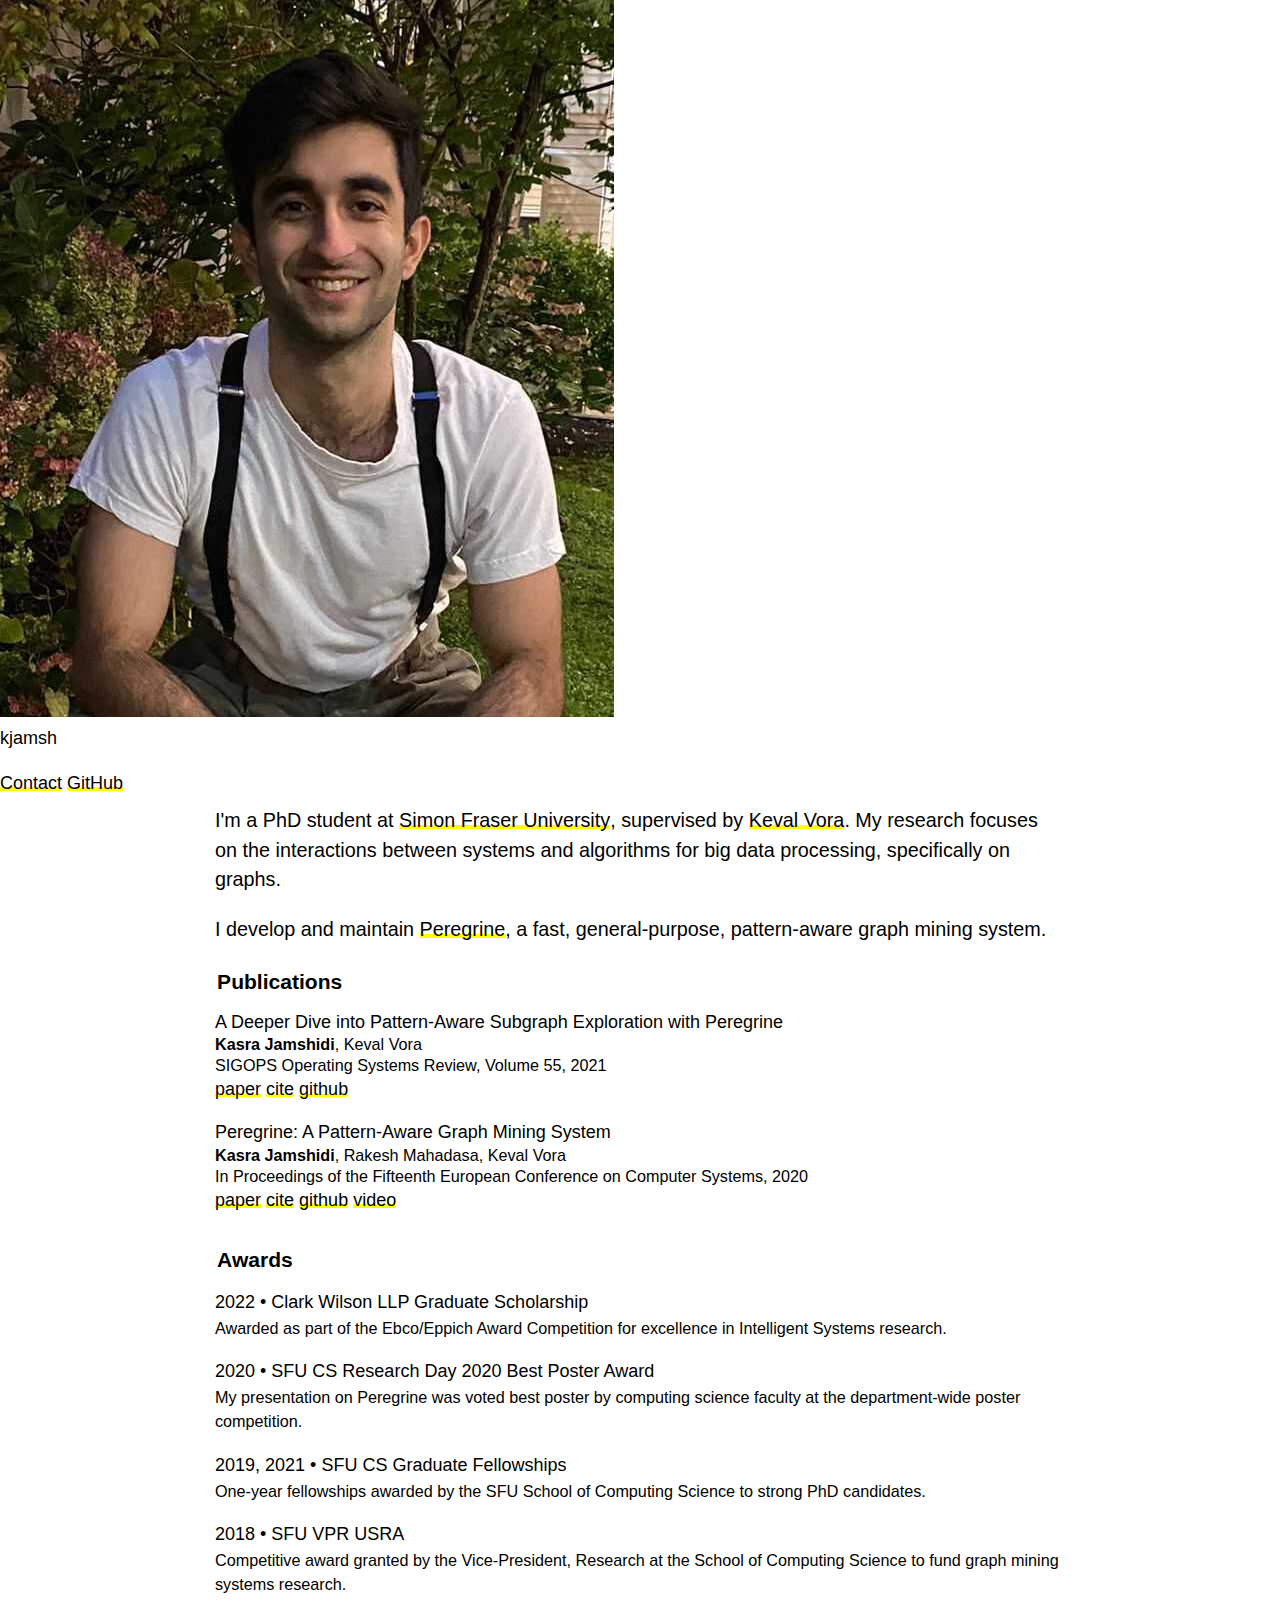
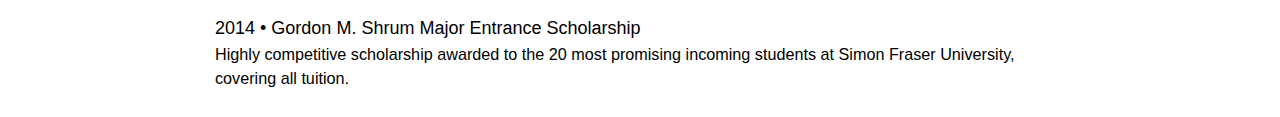
<file: index.html>
<!DOCTYPE html>
<html>
  <head>
    <link rel="stylesheet" href="/main.css">
    <meta charset='utf-8' />
    <title>Kasra Jamshidi</title>
  </head>
  <body>
    <img src="me.jpg">
    <div class='card'>
        <header>
            <nav>
              <p>kjamsh</p>
              <a href="mailto:kjamshid@cs.sfu.ca">Contact</a>
              <a href="https://github.com/kjamsh">GitHub</a>
              <!--a href="/cv.pdf">CV</a-->
            </nav>
        </header>
        <main>
          <div id="about">
            <p>
            I'm a PhD student at <a href="https://www.sfu.ca/computing.html">Simon Fraser University</a>, supervised by <a href="https://www2.cs.sfu.ca/~keval/">Keval Vora</a>. My research focuses on the interactions between systems and algorithms for big data processing, specifically on graphs.
            </p>

            <p>
              I develop and maintain <a href="https://github.com/pdclab/peregrine">Peregrine</a>, a fast, general-purpose, pattern-aware graph mining system.
            </p>
          </div>

          <div id='publications'>
            <h3>Publications</h3>

            <div class='paper'>
              <div class='citation'>
                <div class='title'>A Deeper Dive into Pattern-Aware Subgraph Exploration with Peregrine</div>
                <div class='authors'><strong>Kasra Jamshidi</strong>, Keval Vora</div>
                <div class='venue'>SIGOPS Operating Systems Review, Volume 55, 2021</div>
              </div>
              <nav>
                <a href="papers/peregrine-osr21.pdf">paper</a>
                <a href="cite/peregrine-osr21.txt">cite</a>
                <a href="https://github.com/pdclab/peregrine">github</a>
              </nav>
            </div>

            <div class='paper'>
              <div class='citation'>
                <div class='title'>Peregrine: A Pattern-Aware Graph Mining System</div>
                <div class='authors'><strong>Kasra Jamshidi</strong>, Rakesh Mahadasa, Keval Vora</div>
                <div class='venue'>In Proceedings of the Fifteenth European Conference on Computer Systems, 2020</div>
              </div>
              <nav>
                <a href="papers/peregrine.pdf">paper</a>
                <a href="cite/peregrine.txt">cite</a>
                <a href="https://github.com/pdclab/peregrine">github</a>
                <a href="https://www.youtube.com/watch?v=o3BaYgeR0nQ">video</a>
              </nav>
            </div>
          </div>

          <div id='awards'>
            <h3>Awards</h3>

            <div class='award'>
              <div class='title'>2022 &bull; Clark Wilson LLP Graduate Scholarship</div>
              <div class='description'>
                Awarded as part of the Ebco/Eppich Award Competition for
                excellence in Intelligent Systems research.
              </div>
            </div>

            <div class='award'>
              <div class='title'>2020 &bull; SFU CS Research Day 2020 Best Poster Award</div>
              <div class='description'>
                My presentation on Peregrine was voted best poster by
                computing science faculty at the department-wide poster
                competition.
              </div>
            </div>

            <div class='award'>
              <div class='title'>2019, 2021 &bull; SFU CS Graduate Fellowships</div>
              <div class='description'>
                One-year fellowships awarded by the SFU School of Computing
                Science to strong PhD candidates.
              </div>
            </div>

            <div class='award'>
              <div class='title'>2018 &bull; SFU VPR USRA</div>
              <div class='description'>
                Competitive award granted by the Vice-President, Research at the School of
                Computing Science to fund graph mining systems research.
              </div>
            </div>

            <div class='award'>
              <div class='title'>2014 &bull; Gordon M. Shrum Major Entrance Scholarship</div>
              <div class='description'>
                Highly competitive scholarship awarded to the 20 most promising
                incoming students at Simon Fraser University, covering all tuition.
              </div>
            </div>
          </div>
        </main>
    </div>
  </body>
</html>
</file>
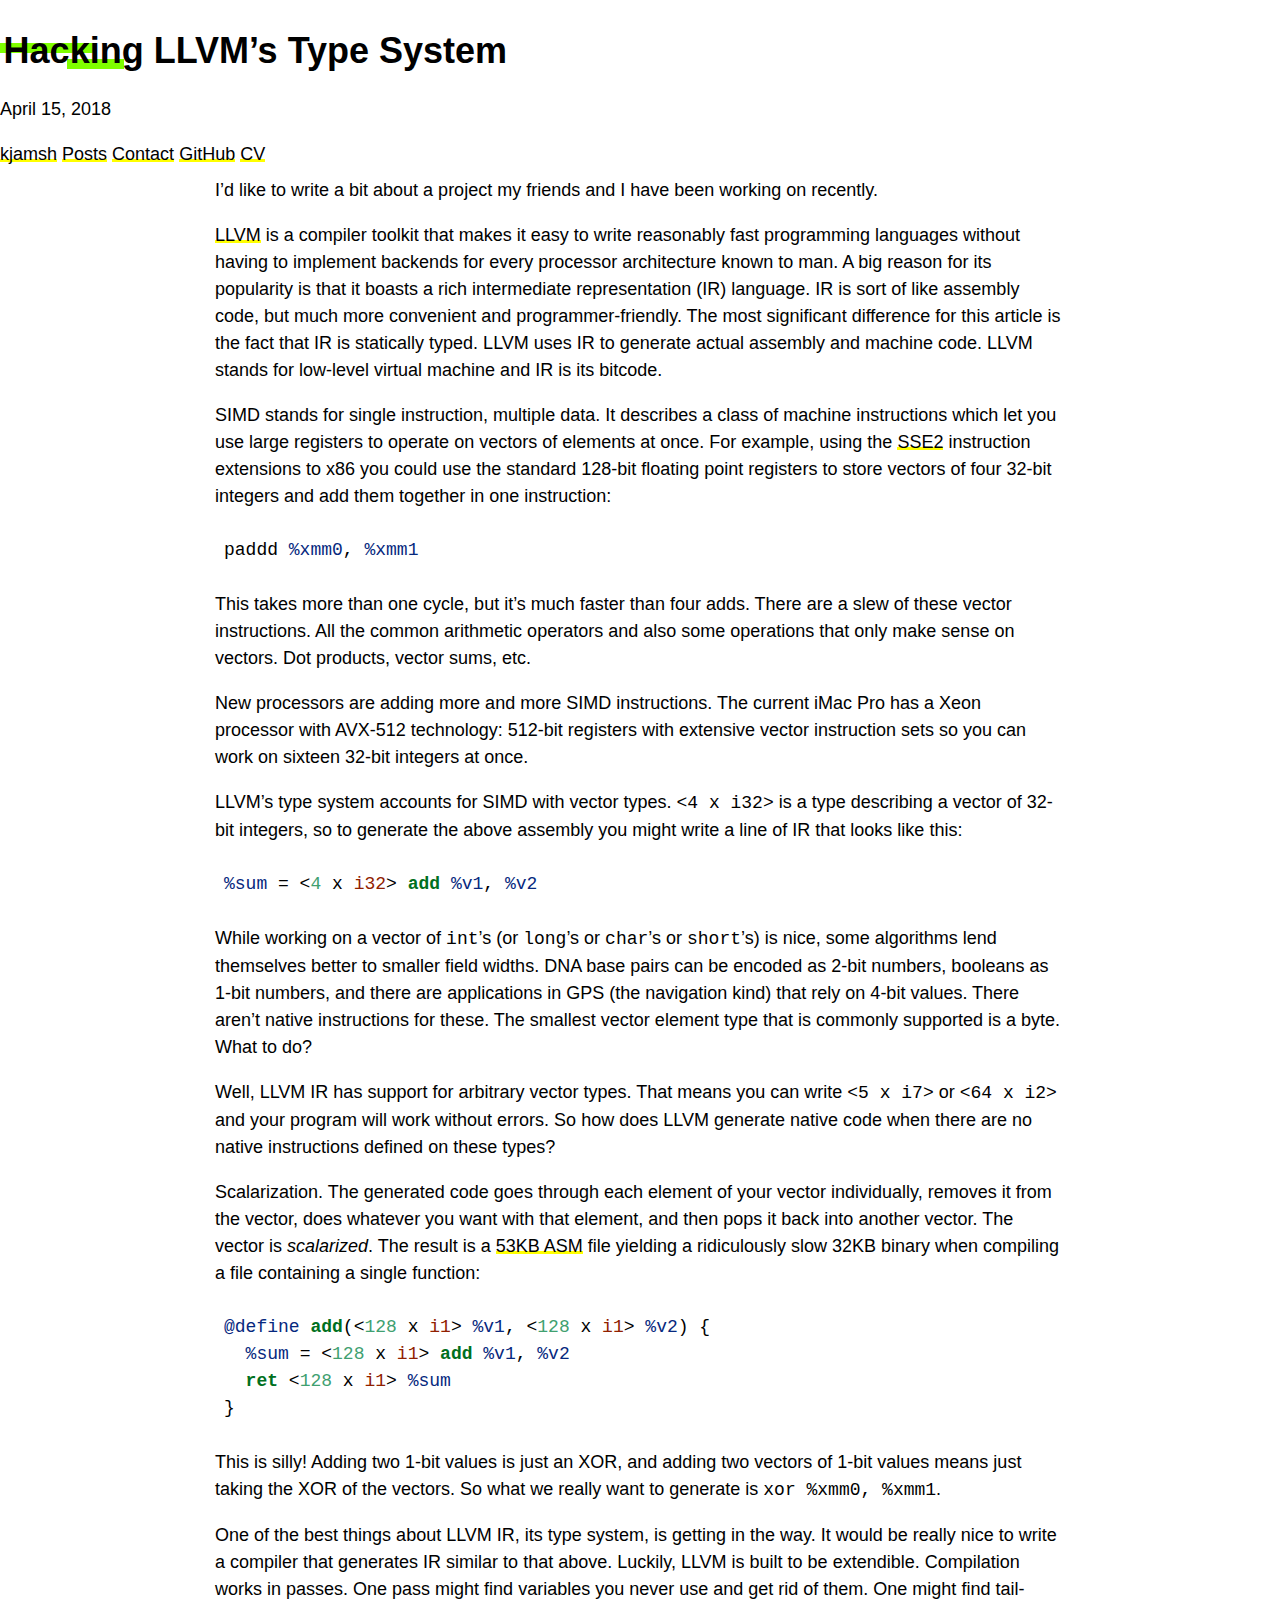
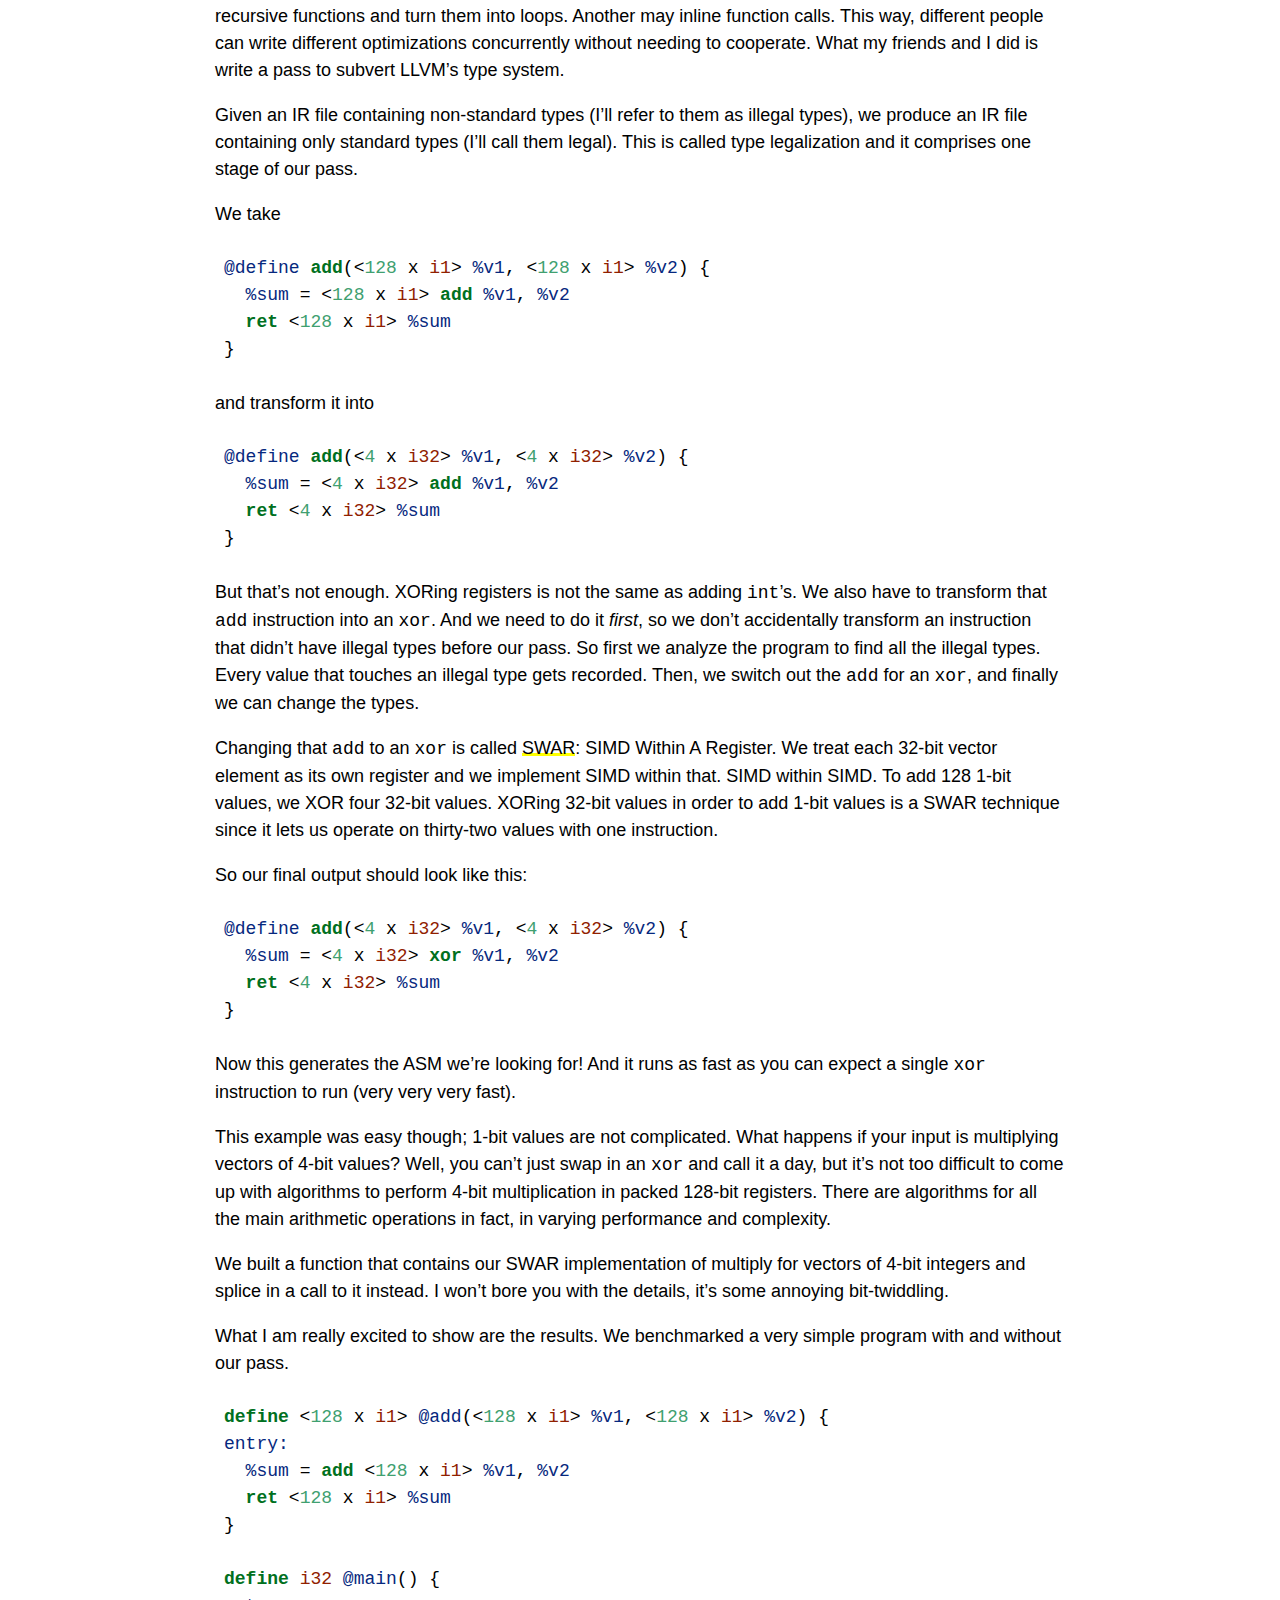
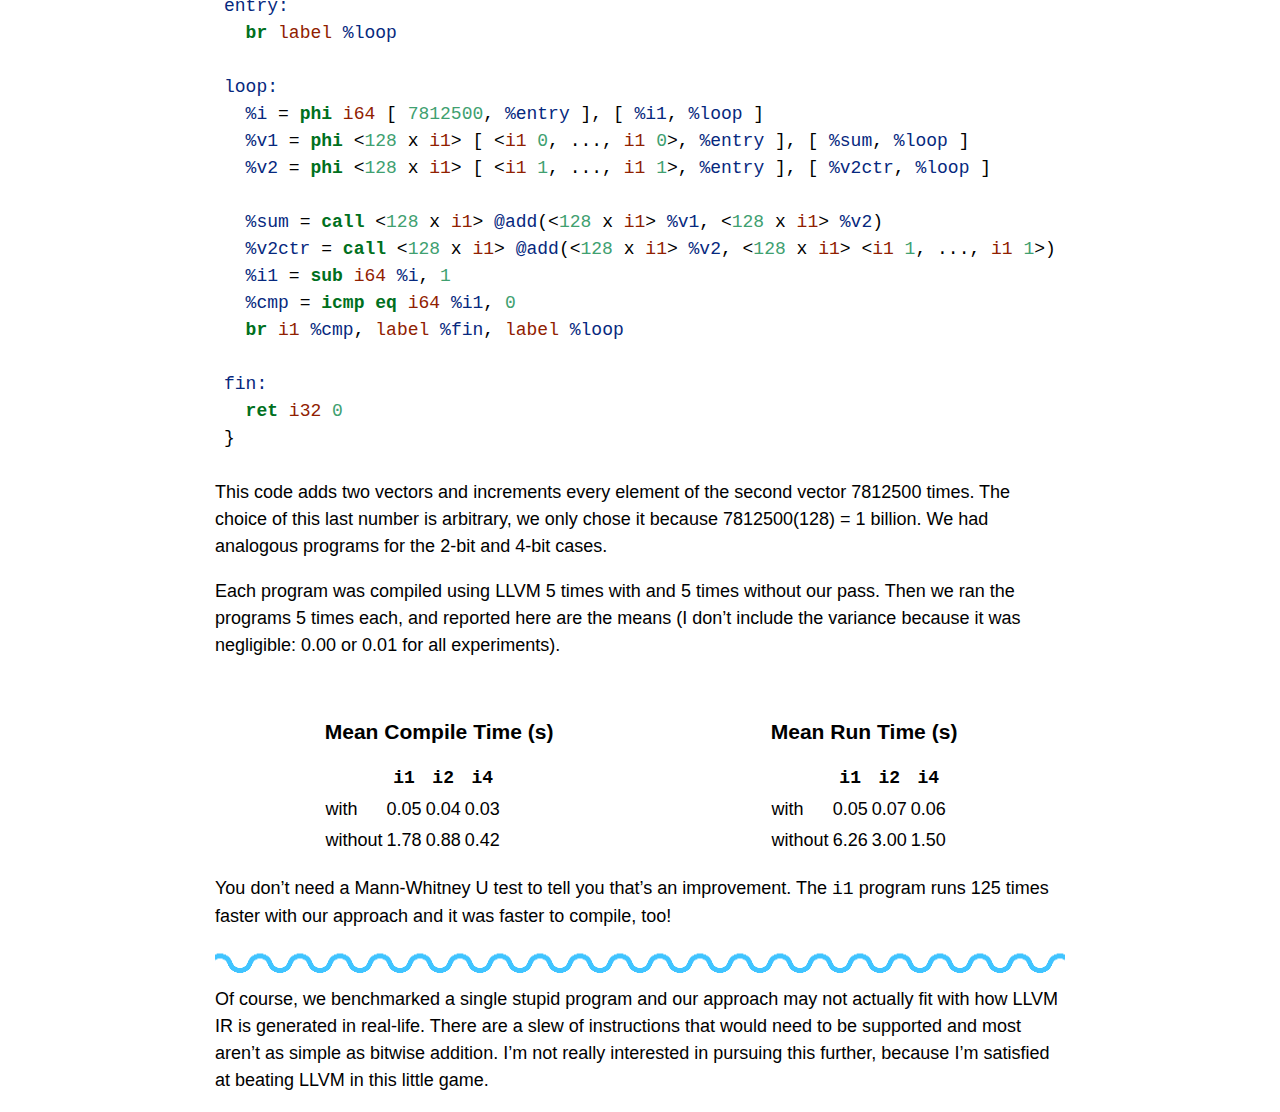
<file: posts/llvm/index.html>
<!DOCTYPE html>
<html xmlns="http://www.w3.org/1999/xhtml" lang="" xml:lang="">
<head>
  <meta charset="utf-8" />
  <meta name="generator" content="pandoc" />
  <meta name="viewport" content="width=device-width, initial-scale=1.0, user-scalable=yes" />
  <meta name="author" content="" />
  <meta name="dcterms.date" content="2018-04-15" />
  <title>Hacking LLVM’s Type System</title>
  <style>
    code{white-space: pre-wrap;}
    span.smallcaps{font-variant: small-caps;}
    div.columns{display: flex; gap: min(4vw, 1.5em);}
    div.column{flex: auto; overflow-x: auto;}
    div.hanging-indent{margin-left: 1.5em; text-indent: -1.5em;}
    ul.task-list{list-style: none;}
    ul.task-list li input[type="checkbox"] {
      width: 0.8em;
      margin: 0 0.8em 0.2em -1.6em;
      vertical-align: middle;
    }
    .display.math{display: block; text-align: center; margin: 0.5rem auto;}
  </style>
  <link rel="stylesheet" href="/main.css" />
  <!--[if lt IE 9]>
    <script src="//cdnjs.cloudflare.com/ajax/libs/html5shiv/3.7.3/html5shiv-printshiv.min.js"></script>
  <![endif]-->
</head>
<body>

<header id="title-block-header">
<h1 class="title">Hacking LLVM’s Type System</h1>
<p class="author"></p>
<p class="date">April 15, 2018</p>
</header>
<div class='card'>
<div class='sidebar'>
<nav>
  <a href="/">kjamsh</a>
  <a href="/posts">Posts</a>
  <a href="mailto:contact@kjamsh.com">Contact</a>
  <a href="https://github.com/kjamsh">GitHub</a>
  <a href="/cv.pdf">CV</a>
</nav>
</div>

<main>
<p>I’d like to write a bit about a project my friends and I have been
working on recently.</p>
<p><a href="http://www.cs.cornell.edu/~asampson/blog/llvm.html">LLVM</a>
is a compiler toolkit that makes it easy to write reasonably fast
programming languages without having to implement backends for every
processor architecture known to man. A big reason for its popularity is
that it boasts a rich intermediate representation (IR) language. IR is
sort of like assembly code, but much more convenient and
programmer-friendly. The most significant difference for this article is
the fact that IR is statically typed. LLVM uses IR to generate actual
assembly and machine code. LLVM stands for low-level virtual machine and
IR is its bitcode.</p>
<p>SIMD stands for single instruction, multiple data. It describes a
class of machine instructions which let you use large registers to
operate on vectors of elements at once. For example, using the <a
href="https://en.wikipedia.org/wiki/SSE2">SSE2</a> instruction
extensions to x86 you could use the standard 128-bit floating point
registers to store vectors of four 32-bit integers and add them together
in one instruction:</p>
<div class="sourceCode" id="cb1"><pre
class="sourceCode llvm"><code class="sourceCode llvm"><span id="cb1-1"><a href="#cb1-1" aria-hidden="true" tabindex="-1"></a>paddd <span class="fu">%xmm0</span>, <span class="fu">%xmm1</span></span></code></pre></div>
<p>This takes more than one cycle, but it’s much faster than four adds.
There are a slew of these vector instructions. All the common arithmetic
operators and also some operations that only make sense on vectors. Dot
products, vector sums, etc.</p>
<p>New processors are adding more and more SIMD instructions. The
current iMac Pro has a Xeon processor with AVX-512 technology: 512-bit
registers with extensive vector instruction sets so you can work on
sixteen 32-bit integers at once.</p>
<p>LLVM’s type system accounts for SIMD with vector types.
<code>&lt;4 x i32&gt;</code> is a type describing a vector of 32-bit
integers, so to generate the above assembly you might write a line of IR
that looks like this:</p>
<div class="sourceCode" id="cb2"><pre
class="sourceCode llvm"><code class="sourceCode llvm"><span id="cb2-1"><a href="#cb2-1" aria-hidden="true" tabindex="-1"></a><span class="fu">%sum</span> = &lt;<span class="dv">4</span> x <span class="dt">i32</span>&gt; <span class="kw">add</span> <span class="fu">%v1</span>, <span class="fu">%v2</span></span></code></pre></div>
<p>While working on a vector of <code>int</code>’s (or
<code>long</code>’s or <code>char</code>’s or <code>short</code>’s) is
nice, some algorithms lend themselves better to smaller field widths.
DNA base pairs can be encoded as 2-bit numbers, booleans as 1-bit
numbers, and there are applications in GPS (the navigation kind) that
rely on 4-bit values. There aren’t native instructions for these. The
smallest vector element type that is commonly supported is a byte. What
to do?</p>
<p>Well, LLVM IR has support for arbitrary vector types. That means you
can write <code>&lt;5 x i7&gt;</code> or <code>&lt;64 x i2&gt;</code>
and your program will work without errors. So how does LLVM generate
native code when there are no native instructions defined on these
types?</p>
<p>Scalarization. The generated code goes through each element of your
vector individually, removes it from the vector, does whatever you want
with that element, and then pops it back into another vector. The vector
is <em>scalarized</em>. The result is a <a href="add-1bit.s">53KB
ASM</a> file yielding a ridiculously slow 32KB binary when compiling a
file containing a single function:</p>
<div class="sourceCode" id="cb3"><pre
class="sourceCode llvm"><code class="sourceCode llvm"><span id="cb3-1"><a href="#cb3-1" aria-hidden="true" tabindex="-1"></a><span class="fu">@define</span> <span class="kw">add</span>(&lt;<span class="dv">128</span> x <span class="dt">i1</span>&gt; <span class="fu">%v1</span>, &lt;<span class="dv">128</span> x <span class="dt">i1</span>&gt; <span class="fu">%v2</span>) {</span>
<span id="cb3-2"><a href="#cb3-2" aria-hidden="true" tabindex="-1"></a>  <span class="fu">%sum</span> = &lt;<span class="dv">128</span> x <span class="dt">i1</span>&gt; <span class="kw">add</span> <span class="fu">%v1</span>, <span class="fu">%v2</span></span>
<span id="cb3-3"><a href="#cb3-3" aria-hidden="true" tabindex="-1"></a>  <span class="kw">ret</span> &lt;<span class="dv">128</span> x <span class="dt">i1</span>&gt; <span class="fu">%sum</span></span>
<span id="cb3-4"><a href="#cb3-4" aria-hidden="true" tabindex="-1"></a>}</span></code></pre></div>
<p>This is silly! Adding two 1-bit values is just an XOR, and adding two
vectors of 1-bit values means just taking the XOR of the vectors. So
what we really want to generate is <code>xor %xmm0, %xmm1</code>.</p>
<p>One of the best things about LLVM IR, its type system, is getting in
the way. It would be really nice to write a compiler that generates IR
similar to that above. Luckily, LLVM is built to be extendible.
Compilation works in passes. One pass might find variables you never use
and get rid of them. One might find tail-recursive functions and turn
them into loops. Another may inline function calls. This way, different
people can write different optimizations concurrently without needing to
cooperate. What my friends and I did is write a pass to subvert LLVM’s
type system.</p>
<p>Given an IR file containing non-standard types (I’ll refer to them as
illegal types), we produce an IR file containing only standard types
(I’ll call them legal). This is called type legalization and it
comprises one stage of our pass.</p>
<p>We take</p>
<div class="sourceCode" id="cb4"><pre
class="sourceCode llvm"><code class="sourceCode llvm"><span id="cb4-1"><a href="#cb4-1" aria-hidden="true" tabindex="-1"></a><span class="fu">@define</span> <span class="kw">add</span>(&lt;<span class="dv">128</span> x <span class="dt">i1</span>&gt; <span class="fu">%v1</span>, &lt;<span class="dv">128</span> x <span class="dt">i1</span>&gt; <span class="fu">%v2</span>) {</span>
<span id="cb4-2"><a href="#cb4-2" aria-hidden="true" tabindex="-1"></a>  <span class="fu">%sum</span> = &lt;<span class="dv">128</span> x <span class="dt">i1</span>&gt; <span class="kw">add</span> <span class="fu">%v1</span>, <span class="fu">%v2</span></span>
<span id="cb4-3"><a href="#cb4-3" aria-hidden="true" tabindex="-1"></a>  <span class="kw">ret</span> &lt;<span class="dv">128</span> x <span class="dt">i1</span>&gt; <span class="fu">%sum</span></span>
<span id="cb4-4"><a href="#cb4-4" aria-hidden="true" tabindex="-1"></a>}</span></code></pre></div>
<p>and transform it into</p>
<div class="sourceCode" id="cb5"><pre
class="sourceCode llvm"><code class="sourceCode llvm"><span id="cb5-1"><a href="#cb5-1" aria-hidden="true" tabindex="-1"></a><span class="fu">@define</span> <span class="kw">add</span>(&lt;<span class="dv">4</span> x <span class="dt">i32</span>&gt; <span class="fu">%v1</span>, &lt;<span class="dv">4</span> x <span class="dt">i32</span>&gt; <span class="fu">%v2</span>) {</span>
<span id="cb5-2"><a href="#cb5-2" aria-hidden="true" tabindex="-1"></a>  <span class="fu">%sum</span> = &lt;<span class="dv">4</span> x <span class="dt">i32</span>&gt; <span class="kw">add</span> <span class="fu">%v1</span>, <span class="fu">%v2</span></span>
<span id="cb5-3"><a href="#cb5-3" aria-hidden="true" tabindex="-1"></a>  <span class="kw">ret</span> &lt;<span class="dv">4</span> x <span class="dt">i32</span>&gt; <span class="fu">%sum</span></span>
<span id="cb5-4"><a href="#cb5-4" aria-hidden="true" tabindex="-1"></a>}</span></code></pre></div>
<p>But that’s not enough. XORing registers is not the same as adding
<code>int</code>’s. We also have to transform that <code>add</code>
instruction into an <code>xor</code>. And we need to do it
<em>first</em>, so we don’t accidentally transform an instruction that
didn’t have illegal types before our pass. So first we analyze the
program to find all the illegal types. Every value that touches an
illegal type gets recorded. Then, we switch out the <code>add</code> for
an <code>xor</code>, and finally we can change the types.</p>
<p>Changing that <code>add</code> to an <code>xor</code> is called <a
href="https://en.wikipedia.org/wiki/SWAR">SWAR</a>: SIMD Within A
Register. We treat each 32-bit vector element as its own register and we
implement SIMD within that. SIMD within SIMD. To add 128 1-bit values,
we XOR four 32-bit values. XORing 32-bit values in order to add 1-bit
values is a SWAR technique since it lets us operate on thirty-two values
with one instruction.</p>
<p>So our final output should look like this:</p>
<div class="sourceCode" id="cb6"><pre
class="sourceCode llvm"><code class="sourceCode llvm"><span id="cb6-1"><a href="#cb6-1" aria-hidden="true" tabindex="-1"></a><span class="fu">@define</span> <span class="kw">add</span>(&lt;<span class="dv">4</span> x <span class="dt">i32</span>&gt; <span class="fu">%v1</span>, &lt;<span class="dv">4</span> x <span class="dt">i32</span>&gt; <span class="fu">%v2</span>) {</span>
<span id="cb6-2"><a href="#cb6-2" aria-hidden="true" tabindex="-1"></a>  <span class="fu">%sum</span> = &lt;<span class="dv">4</span> x <span class="dt">i32</span>&gt; <span class="kw">xor</span> <span class="fu">%v1</span>, <span class="fu">%v2</span></span>
<span id="cb6-3"><a href="#cb6-3" aria-hidden="true" tabindex="-1"></a>  <span class="kw">ret</span> &lt;<span class="dv">4</span> x <span class="dt">i32</span>&gt; <span class="fu">%sum</span></span>
<span id="cb6-4"><a href="#cb6-4" aria-hidden="true" tabindex="-1"></a>}</span></code></pre></div>
<p>Now this generates the ASM we’re looking for! And it runs as fast as
you can expect a single <code>xor</code> instruction to run (very very
very fast).</p>
<p>This example was easy though; 1-bit values are not complicated. What
happens if your input is multiplying vectors of 4-bit values? Well, you
can’t just swap in an <code>xor</code> and call it a day, but it’s not
too difficult to come up with algorithms to perform 4-bit multiplication
in packed 128-bit registers. There are algorithms for all the main
arithmetic operations in fact, in varying performance and
complexity.</p>
<p>We built a function that contains our SWAR implementation of multiply
for vectors of 4-bit integers and splice in a call to it instead. I
won’t bore you with the details, it’s some annoying bit-twiddling.</p>
<p>What I am really excited to show are the results. We benchmarked a
very simple program with and without our pass.</p>
<div class="sourceCode" id="cb7"><pre
class="sourceCode llvm"><code class="sourceCode llvm"><span id="cb7-1"><a href="#cb7-1" aria-hidden="true" tabindex="-1"></a><span class="kw">define</span> &lt;<span class="dv">128</span> x <span class="dt">i1</span>&gt; <span class="fu">@add</span>(&lt;<span class="dv">128</span> x <span class="dt">i1</span>&gt; <span class="fu">%v1</span>, &lt;<span class="dv">128</span> x <span class="dt">i1</span>&gt; <span class="fu">%v2</span>) {</span>
<span id="cb7-2"><a href="#cb7-2" aria-hidden="true" tabindex="-1"></a><span class="fu">entry:</span></span>
<span id="cb7-3"><a href="#cb7-3" aria-hidden="true" tabindex="-1"></a>  <span class="fu">%sum</span> = <span class="kw">add</span> &lt;<span class="dv">128</span> x <span class="dt">i1</span>&gt; <span class="fu">%v1</span>, <span class="fu">%v2</span></span>
<span id="cb7-4"><a href="#cb7-4" aria-hidden="true" tabindex="-1"></a>  <span class="kw">ret</span> &lt;<span class="dv">128</span> x <span class="dt">i1</span>&gt; <span class="fu">%sum</span></span>
<span id="cb7-5"><a href="#cb7-5" aria-hidden="true" tabindex="-1"></a>}</span>
<span id="cb7-6"><a href="#cb7-6" aria-hidden="true" tabindex="-1"></a></span>
<span id="cb7-7"><a href="#cb7-7" aria-hidden="true" tabindex="-1"></a><span class="kw">define</span> <span class="dt">i32</span> <span class="fu">@main</span>() {</span>
<span id="cb7-8"><a href="#cb7-8" aria-hidden="true" tabindex="-1"></a><span class="fu">entry:</span></span>
<span id="cb7-9"><a href="#cb7-9" aria-hidden="true" tabindex="-1"></a>  <span class="kw">br</span> <span class="dt">label</span> <span class="fu">%loop</span></span>
<span id="cb7-10"><a href="#cb7-10" aria-hidden="true" tabindex="-1"></a></span>
<span id="cb7-11"><a href="#cb7-11" aria-hidden="true" tabindex="-1"></a><span class="fu">loop:</span></span>
<span id="cb7-12"><a href="#cb7-12" aria-hidden="true" tabindex="-1"></a>  <span class="fu">%i</span> = <span class="kw">phi</span> <span class="dt">i64</span> [ <span class="dv">7812500</span>, <span class="fu">%entry</span> ], [ <span class="fu">%i1</span>, <span class="fu">%loop</span> ]</span>
<span id="cb7-13"><a href="#cb7-13" aria-hidden="true" tabindex="-1"></a>  <span class="fu">%v1</span> = <span class="kw">phi</span> &lt;<span class="dv">128</span> x <span class="dt">i1</span>&gt; [ &lt;<span class="dt">i1</span> <span class="dv">0</span>, ..., <span class="dt">i1</span> <span class="dv">0</span>&gt;, <span class="fu">%entry</span> ], [ <span class="fu">%sum</span>, <span class="fu">%loop</span> ]</span>
<span id="cb7-14"><a href="#cb7-14" aria-hidden="true" tabindex="-1"></a>  <span class="fu">%v2</span> = <span class="kw">phi</span> &lt;<span class="dv">128</span> x <span class="dt">i1</span>&gt; [ &lt;<span class="dt">i1</span> <span class="dv">1</span>, ..., <span class="dt">i1</span> <span class="dv">1</span>&gt;, <span class="fu">%entry</span> ], [ <span class="fu">%v2ctr</span>, <span class="fu">%loop</span> ]</span>
<span id="cb7-15"><a href="#cb7-15" aria-hidden="true" tabindex="-1"></a></span>
<span id="cb7-16"><a href="#cb7-16" aria-hidden="true" tabindex="-1"></a>  <span class="fu">%sum</span> = <span class="kw">call</span> &lt;<span class="dv">128</span> x <span class="dt">i1</span>&gt; <span class="fu">@add</span>(&lt;<span class="dv">128</span> x <span class="dt">i1</span>&gt; <span class="fu">%v1</span>, &lt;<span class="dv">128</span> x <span class="dt">i1</span>&gt; <span class="fu">%v2</span>)</span>
<span id="cb7-17"><a href="#cb7-17" aria-hidden="true" tabindex="-1"></a>  <span class="fu">%v2ctr</span> = <span class="kw">call</span> &lt;<span class="dv">128</span> x <span class="dt">i1</span>&gt; <span class="fu">@add</span>(&lt;<span class="dv">128</span> x <span class="dt">i1</span>&gt; <span class="fu">%v2</span>, &lt;<span class="dv">128</span> x <span class="dt">i1</span>&gt; &lt;<span class="dt">i1</span> <span class="dv">1</span>, ..., <span class="dt">i1</span> <span class="dv">1</span>&gt;)</span>
<span id="cb7-18"><a href="#cb7-18" aria-hidden="true" tabindex="-1"></a>  <span class="fu">%i1</span> = <span class="kw">sub</span> <span class="dt">i64</span> <span class="fu">%i</span>, <span class="dv">1</span></span>
<span id="cb7-19"><a href="#cb7-19" aria-hidden="true" tabindex="-1"></a>  <span class="fu">%cmp</span> = <span class="kw">icmp</span> <span class="kw">eq</span> <span class="dt">i64</span> <span class="fu">%i1</span>, <span class="dv">0</span></span>
<span id="cb7-20"><a href="#cb7-20" aria-hidden="true" tabindex="-1"></a>  <span class="kw">br</span> <span class="dt">i1</span> <span class="fu">%cmp</span>, <span class="dt">label</span> <span class="fu">%fin</span>, <span class="dt">label</span> <span class="fu">%loop</span></span>
<span id="cb7-21"><a href="#cb7-21" aria-hidden="true" tabindex="-1"></a></span>
<span id="cb7-22"><a href="#cb7-22" aria-hidden="true" tabindex="-1"></a><span class="fu">fin:</span></span>
<span id="cb7-23"><a href="#cb7-23" aria-hidden="true" tabindex="-1"></a>  <span class="kw">ret</span> <span class="dt">i32</span> <span class="dv">0</span></span>
<span id="cb7-24"><a href="#cb7-24" aria-hidden="true" tabindex="-1"></a>}</span></code></pre></div>
<p>This code adds two vectors and increments every element of the second
vector 7812500 times. The choice of this last number is arbitrary, we
only chose it because 7812500(128) = 1 billion. We had analogous
programs for the 2-bit and 4-bit cases.</p>
<p>Each program was compiled using LLVM 5 times with and 5 times without
our pass. Then we ran the programs 5 times each, and reported here are
the means (I don’t include the variance because it was negligible: 0.00
or 0.01 for all experiments).</p>
<div class="side-by-side">
<div>
<h3>
Mean Compile Time (s)
</h3>
<table>
<tr class="horizontal-header">
<th class="vertical-header">
</th>
<th>
<code>i1</code>
</th>
<th>
<code>i2</code>
</th>
<th>
<code>i4</code>
</th>
</tr>
<tr>
<td class="vertical-header">
with
</td>
<td>
0.05
</td>
<td>
0.04
</td>
<td>
0.03
</td>
</tr>
<tr>
<td class="vertical-header">
without
</td>
<td>
1.78
</td>
<td>
0.88
</td>
<td>
0.42
</td>
</tr>
</table>
</div>
<div>
<h3>
Mean Run Time (s)
</h3>
<table>
<tr class="horizontal-header">
<th class="vertical-header">
</th>
<th>
<code>i1</code>
</th>
<th>
<code>i2</code>
</th>
<th>
<code>i4</code>
</th>
</tr>
<tr>
<td class="vertical-header">
with
</td>
<td>
0.05
</td>
<td>
0.07
</td>
<td>
0.06
</td>
</tr>
<tr>
<td class="vertical-header">
without
</td>
<td>
6.26
</td>
<td>
3.00
</td>
<td>
1.50
</td>
</tr>
</table>
</div>
</div>
<p>You don’t need a Mann-Whitney U test to tell you that’s an
improvement. The <code>i1</code> program runs 125 times faster with our
approach and it was faster to compile, too!</p>
<hr />
<p>Of course, we benchmarked a single stupid program and our approach
may not actually fit with how LLVM IR is generated in real-life. There
are a slew of instructions that would need to be supported and most
aren’t as simple as bitwise addition. I’m not really interested in
pursuing this further, because I’m satisfied at beating LLVM in this
little game.</p>
</main>
</div>
</body>
</html>
</file>
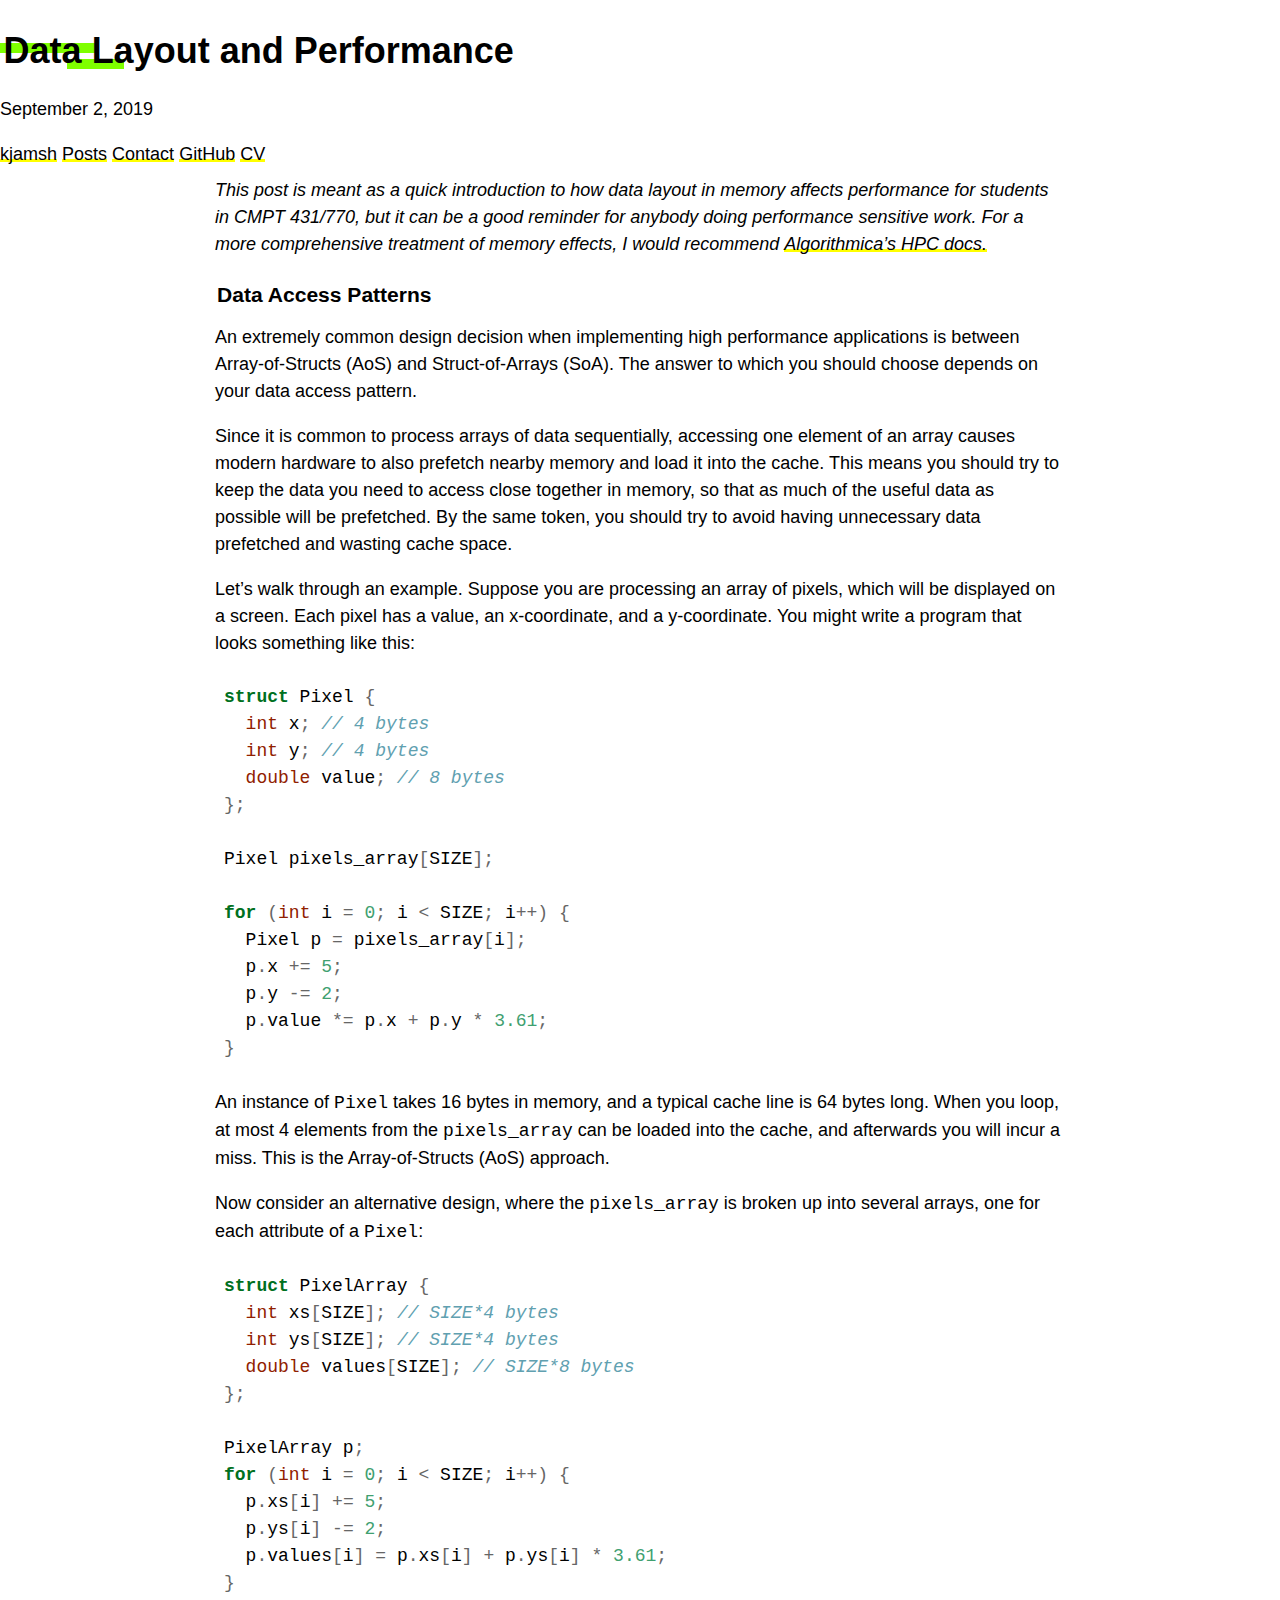
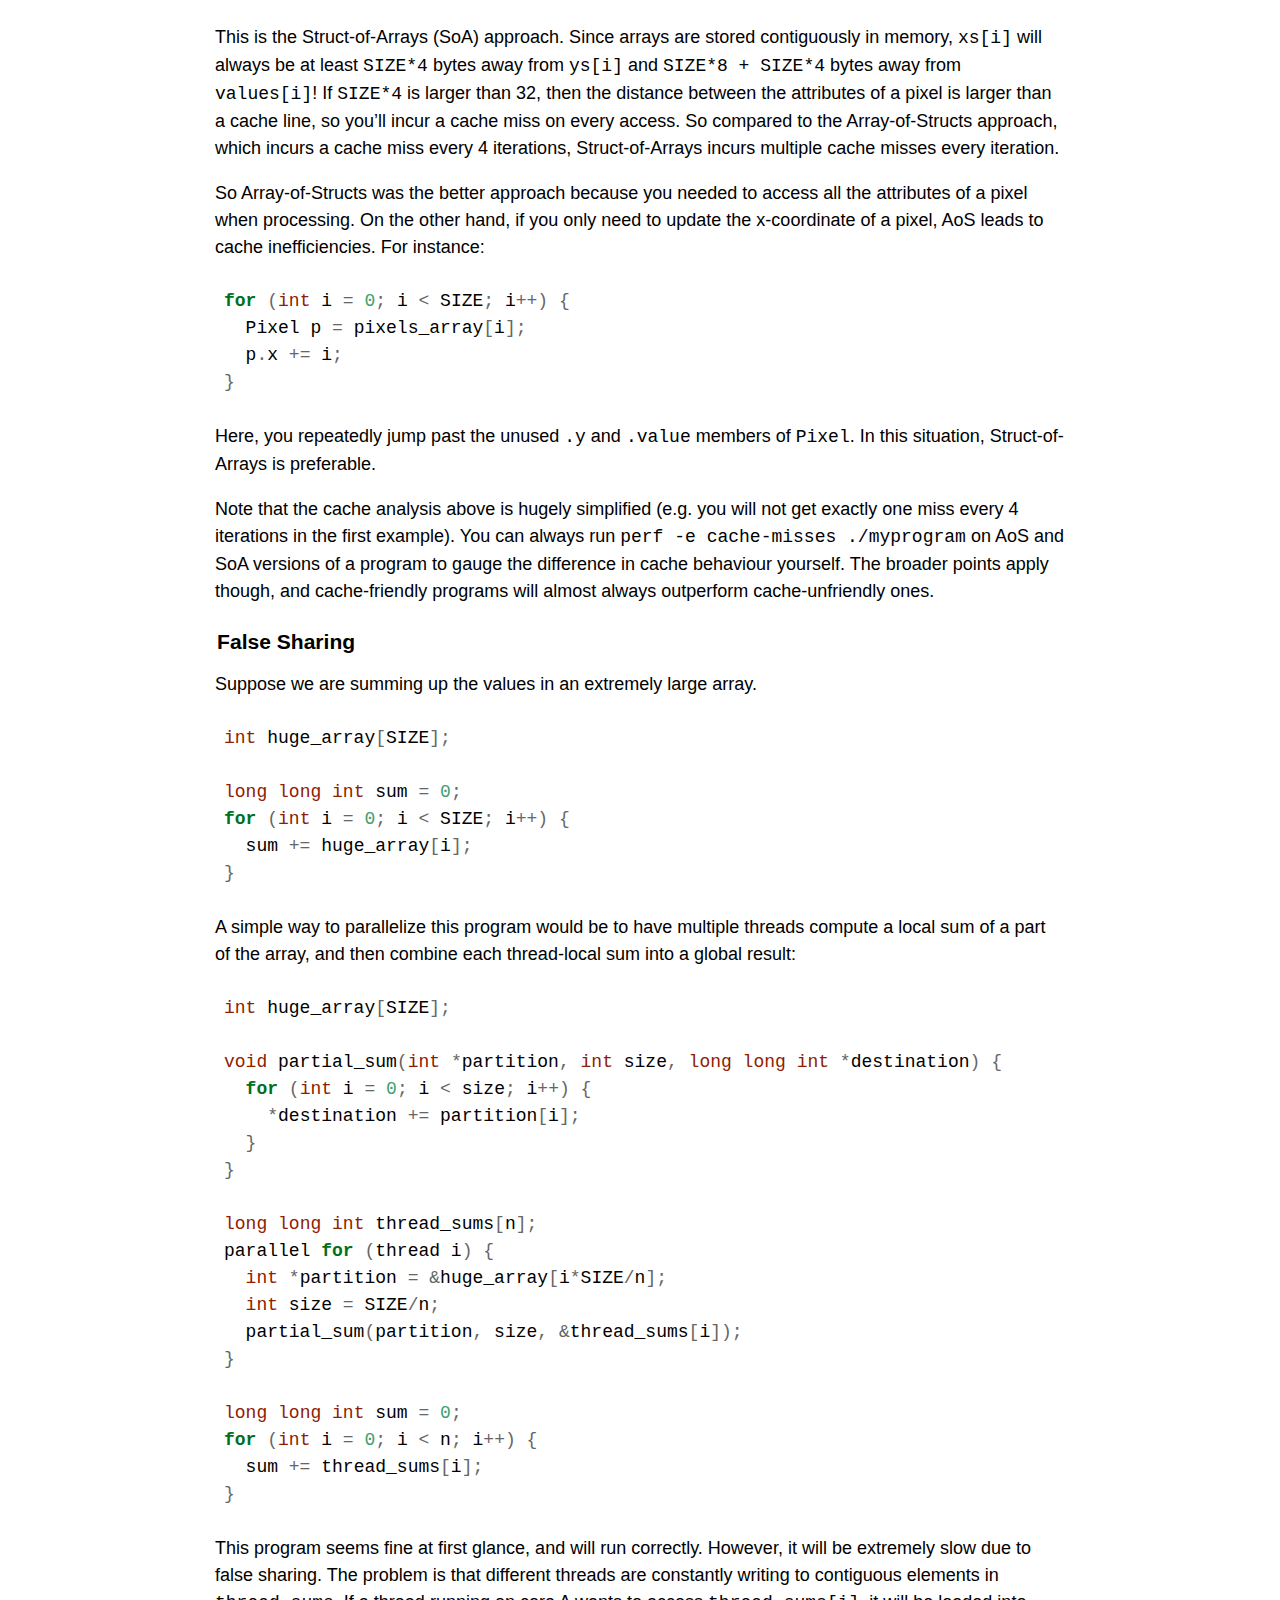
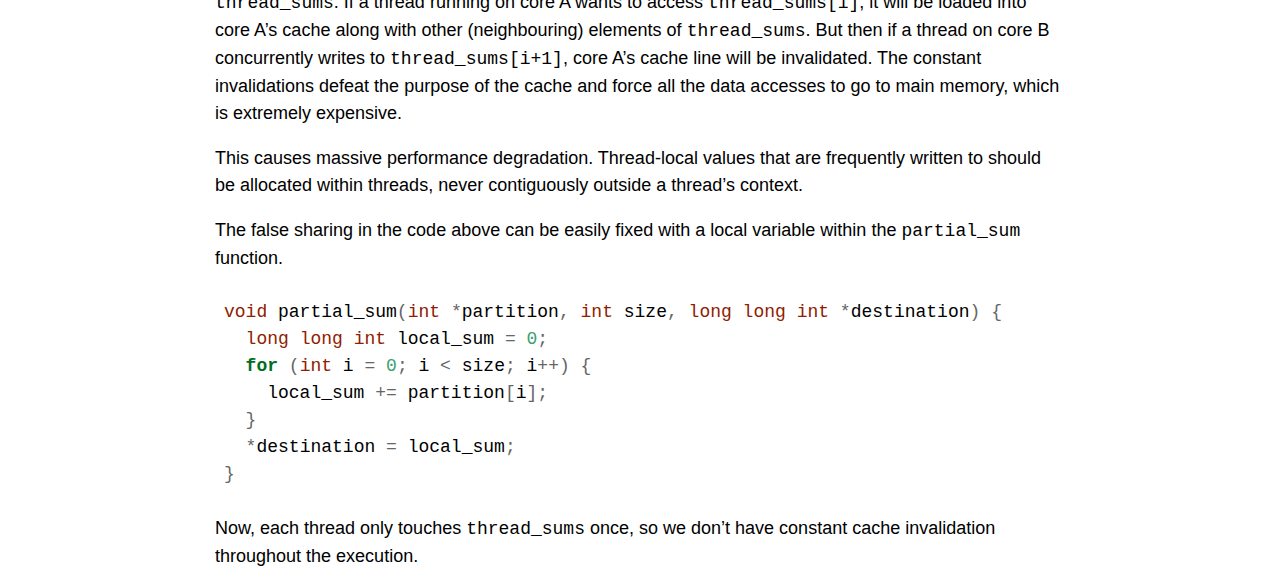
<file: posts/memory-and-performance/index.html>
<!DOCTYPE html>
<html xmlns="http://www.w3.org/1999/xhtml" lang="" xml:lang="">
<head>
  <meta charset="utf-8" />
  <meta name="generator" content="pandoc" />
  <meta name="viewport" content="width=device-width, initial-scale=1.0, user-scalable=yes" />
  <meta name="author" content="" />
  <meta name="dcterms.date" content="2019-09-02" />
  <title>Data Layout and Performance</title>
  <style>
    code{white-space: pre-wrap;}
    span.smallcaps{font-variant: small-caps;}
    div.columns{display: flex; gap: min(4vw, 1.5em);}
    div.column{flex: auto; overflow-x: auto;}
    div.hanging-indent{margin-left: 1.5em; text-indent: -1.5em;}
    ul.task-list{list-style: none;}
    ul.task-list li input[type="checkbox"] {
      width: 0.8em;
      margin: 0 0.8em 0.2em -1.6em;
      vertical-align: middle;
    }
    .display.math{display: block; text-align: center; margin: 0.5rem auto;}
  </style>
  <link rel="stylesheet" href="/main.css" />
  <!--[if lt IE 9]>
    <script src="//cdnjs.cloudflare.com/ajax/libs/html5shiv/3.7.3/html5shiv-printshiv.min.js"></script>
  <![endif]-->
</head>
<body>

<header id="title-block-header">
<h1 class="title">Data Layout and Performance</h1>
<p class="author"></p>
<p class="date">September 2, 2019</p>
</header>
<div class='card'>
<div class='sidebar'>
<nav>
  <a href="/">kjamsh</a>
  <a href="/posts">Posts</a>
  <a href="mailto:contact@kjamsh.com">Contact</a>
  <a href="https://github.com/kjamsh">GitHub</a>
  <a href="/cv.pdf">CV</a>
</nav>
</div>

<main>
<p><em>This post is meant as a quick introduction to how data layout in
memory affects performance for students in CMPT 431/770, but it can be a
good reminder for anybody doing performance sensitive work. For a more
comprehensive treatment of memory effects, I would recommend <a
href="https://en.algorithmica.org/hpc/cpu-cache/">Algorithmica’s HPC
docs.</a></em></p>
<h3 id="data-access-patterns">Data Access Patterns</h3>
<p>An extremely common design decision when implementing high
performance applications is between Array-of-Structs (AoS) and
Struct-of-Arrays (SoA). The answer to which you should choose depends on
your data access pattern.</p>
<p>Since it is common to process arrays of data sequentially, accessing
one element of an array causes modern hardware to also prefetch nearby
memory and load it into the cache. This means you should try to keep the
data you need to access close together in memory, so that as much of the
useful data as possible will be prefetched. By the same token, you
should try to avoid having unnecessary data prefetched and wasting cache
space.</p>
<p>Let’s walk through an example. Suppose you are processing an array of
pixels, which will be displayed on a screen. Each pixel has a value, an
x-coordinate, and a y-coordinate. You might write a program that looks
something like this:</p>
<div class="sourceCode" id="cb1"><pre
class="sourceCode cpp"><code class="sourceCode cpp"><span id="cb1-1"><a href="#cb1-1" aria-hidden="true" tabindex="-1"></a><span class="kw">struct</span> Pixel <span class="op">{</span></span>
<span id="cb1-2"><a href="#cb1-2" aria-hidden="true" tabindex="-1"></a>  <span class="dt">int</span> x<span class="op">;</span> <span class="co">// 4 bytes</span></span>
<span id="cb1-3"><a href="#cb1-3" aria-hidden="true" tabindex="-1"></a>  <span class="dt">int</span> y<span class="op">;</span> <span class="co">// 4 bytes</span></span>
<span id="cb1-4"><a href="#cb1-4" aria-hidden="true" tabindex="-1"></a>  <span class="dt">double</span> value<span class="op">;</span> <span class="co">// 8 bytes</span></span>
<span id="cb1-5"><a href="#cb1-5" aria-hidden="true" tabindex="-1"></a><span class="op">};</span></span>
<span id="cb1-6"><a href="#cb1-6" aria-hidden="true" tabindex="-1"></a></span>
<span id="cb1-7"><a href="#cb1-7" aria-hidden="true" tabindex="-1"></a>Pixel pixels_array<span class="op">[</span>SIZE<span class="op">];</span></span>
<span id="cb1-8"><a href="#cb1-8" aria-hidden="true" tabindex="-1"></a></span>
<span id="cb1-9"><a href="#cb1-9" aria-hidden="true" tabindex="-1"></a><span class="cf">for</span> <span class="op">(</span><span class="dt">int</span> i <span class="op">=</span> <span class="dv">0</span><span class="op">;</span> i <span class="op">&lt;</span> SIZE<span class="op">;</span> i<span class="op">++)</span> <span class="op">{</span></span>
<span id="cb1-10"><a href="#cb1-10" aria-hidden="true" tabindex="-1"></a>  Pixel p <span class="op">=</span> pixels_array<span class="op">[</span>i<span class="op">];</span></span>
<span id="cb1-11"><a href="#cb1-11" aria-hidden="true" tabindex="-1"></a>  p<span class="op">.</span>x <span class="op">+=</span> <span class="dv">5</span><span class="op">;</span></span>
<span id="cb1-12"><a href="#cb1-12" aria-hidden="true" tabindex="-1"></a>  p<span class="op">.</span>y <span class="op">-=</span> <span class="dv">2</span><span class="op">;</span></span>
<span id="cb1-13"><a href="#cb1-13" aria-hidden="true" tabindex="-1"></a>  p<span class="op">.</span>value <span class="op">*=</span> p<span class="op">.</span>x <span class="op">+</span> p<span class="op">.</span>y <span class="op">*</span> <span class="fl">3.61</span><span class="op">;</span></span>
<span id="cb1-14"><a href="#cb1-14" aria-hidden="true" tabindex="-1"></a><span class="op">}</span></span></code></pre></div>
<p>An instance of <code>Pixel</code> takes 16 bytes in memory, and a
typical cache line is 64 bytes long. When you loop, at most 4 elements
from the <code>pixels_array</code> can be loaded into the cache, and
afterwards you will incur a miss. This is the Array-of-Structs (AoS)
approach.</p>
<p>Now consider an alternative design, where the
<code>pixels_array</code> is broken up into several arrays, one for each
attribute of a <code>Pixel</code>:</p>
<div class="sourceCode" id="cb2"><pre
class="sourceCode cpp"><code class="sourceCode cpp"><span id="cb2-1"><a href="#cb2-1" aria-hidden="true" tabindex="-1"></a><span class="kw">struct</span> PixelArray <span class="op">{</span></span>
<span id="cb2-2"><a href="#cb2-2" aria-hidden="true" tabindex="-1"></a>  <span class="dt">int</span> xs<span class="op">[</span>SIZE<span class="op">];</span> <span class="co">// SIZE*4 bytes</span></span>
<span id="cb2-3"><a href="#cb2-3" aria-hidden="true" tabindex="-1"></a>  <span class="dt">int</span> ys<span class="op">[</span>SIZE<span class="op">];</span> <span class="co">// SIZE*4 bytes</span></span>
<span id="cb2-4"><a href="#cb2-4" aria-hidden="true" tabindex="-1"></a>  <span class="dt">double</span> values<span class="op">[</span>SIZE<span class="op">];</span> <span class="co">// SIZE*8 bytes</span></span>
<span id="cb2-5"><a href="#cb2-5" aria-hidden="true" tabindex="-1"></a><span class="op">};</span></span>
<span id="cb2-6"><a href="#cb2-6" aria-hidden="true" tabindex="-1"></a></span>
<span id="cb2-7"><a href="#cb2-7" aria-hidden="true" tabindex="-1"></a>PixelArray p<span class="op">;</span></span>
<span id="cb2-8"><a href="#cb2-8" aria-hidden="true" tabindex="-1"></a><span class="cf">for</span> <span class="op">(</span><span class="dt">int</span> i <span class="op">=</span> <span class="dv">0</span><span class="op">;</span> i <span class="op">&lt;</span> SIZE<span class="op">;</span> i<span class="op">++)</span> <span class="op">{</span></span>
<span id="cb2-9"><a href="#cb2-9" aria-hidden="true" tabindex="-1"></a>  p<span class="op">.</span>xs<span class="op">[</span>i<span class="op">]</span> <span class="op">+=</span> <span class="dv">5</span><span class="op">;</span></span>
<span id="cb2-10"><a href="#cb2-10" aria-hidden="true" tabindex="-1"></a>  p<span class="op">.</span>ys<span class="op">[</span>i<span class="op">]</span> <span class="op">-=</span> <span class="dv">2</span><span class="op">;</span></span>
<span id="cb2-11"><a href="#cb2-11" aria-hidden="true" tabindex="-1"></a>  p<span class="op">.</span>values<span class="op">[</span>i<span class="op">]</span> <span class="op">=</span> p<span class="op">.</span>xs<span class="op">[</span>i<span class="op">]</span> <span class="op">+</span> p<span class="op">.</span>ys<span class="op">[</span>i<span class="op">]</span> <span class="op">*</span> <span class="fl">3.61</span><span class="op">;</span></span>
<span id="cb2-12"><a href="#cb2-12" aria-hidden="true" tabindex="-1"></a><span class="op">}</span></span></code></pre></div>
<p>This is the Struct-of-Arrays (SoA) approach. Since arrays are stored
contiguously in memory, <code>xs[i]</code> will always be at least
<code>SIZE*4</code> bytes away from <code>ys[i]</code> and
<code>SIZE*8 + SIZE*4</code> bytes away from <code>values[i]</code>! If
<code>SIZE*4</code> is larger than 32, then the distance between the
attributes of a pixel is larger than a cache line, so you’ll incur a
cache miss on every access. So compared to the Array-of-Structs
approach, which incurs a cache miss every 4 iterations, Struct-of-Arrays
incurs multiple cache misses every iteration.</p>
<p>So Array-of-Structs was the better approach because you needed to
access all the attributes of a pixel when processing. On the other hand,
if you only need to update the x-coordinate of a pixel, AoS leads to
cache inefficiencies. For instance:</p>
<div class="sourceCode" id="cb3"><pre
class="sourceCode cpp"><code class="sourceCode cpp"><span id="cb3-1"><a href="#cb3-1" aria-hidden="true" tabindex="-1"></a><span class="cf">for</span> <span class="op">(</span><span class="dt">int</span> i <span class="op">=</span> <span class="dv">0</span><span class="op">;</span> i <span class="op">&lt;</span> SIZE<span class="op">;</span> i<span class="op">++)</span> <span class="op">{</span></span>
<span id="cb3-2"><a href="#cb3-2" aria-hidden="true" tabindex="-1"></a>  Pixel p <span class="op">=</span> pixels_array<span class="op">[</span>i<span class="op">];</span></span>
<span id="cb3-3"><a href="#cb3-3" aria-hidden="true" tabindex="-1"></a>  p<span class="op">.</span>x <span class="op">+=</span> i<span class="op">;</span></span>
<span id="cb3-4"><a href="#cb3-4" aria-hidden="true" tabindex="-1"></a><span class="op">}</span></span></code></pre></div>
<p>Here, you repeatedly jump past the unused <code>.y</code> and
<code>.value</code> members of <code>Pixel</code>. In this situation,
Struct-of-Arrays is preferable.</p>
<p>Note that the cache analysis above is hugely simplified (e.g. you
will not get exactly one miss every 4 iterations in the first example).
You can always run <code>perf -e cache-misses ./myprogram</code> on AoS
and SoA versions of a program to gauge the difference in cache behaviour
yourself. The broader points apply though, and cache-friendly programs
will almost always outperform cache-unfriendly ones.</p>
<h3 id="false-sharing">False Sharing</h3>
<p>Suppose we are summing up the values in an extremely large array.</p>
<div class="sourceCode" id="cb4"><pre
class="sourceCode cpp"><code class="sourceCode cpp"><span id="cb4-1"><a href="#cb4-1" aria-hidden="true" tabindex="-1"></a><span class="dt">int</span> huge_array<span class="op">[</span>SIZE<span class="op">];</span></span>
<span id="cb4-2"><a href="#cb4-2" aria-hidden="true" tabindex="-1"></a></span>
<span id="cb4-3"><a href="#cb4-3" aria-hidden="true" tabindex="-1"></a><span class="dt">long</span> <span class="dt">long</span> <span class="dt">int</span> sum <span class="op">=</span> <span class="dv">0</span><span class="op">;</span></span>
<span id="cb4-4"><a href="#cb4-4" aria-hidden="true" tabindex="-1"></a><span class="cf">for</span> <span class="op">(</span><span class="dt">int</span> i <span class="op">=</span> <span class="dv">0</span><span class="op">;</span> i <span class="op">&lt;</span> SIZE<span class="op">;</span> i<span class="op">++)</span> <span class="op">{</span></span>
<span id="cb4-5"><a href="#cb4-5" aria-hidden="true" tabindex="-1"></a>  sum <span class="op">+=</span> huge_array<span class="op">[</span>i<span class="op">];</span></span>
<span id="cb4-6"><a href="#cb4-6" aria-hidden="true" tabindex="-1"></a><span class="op">}</span></span></code></pre></div>
<p>A simple way to parallelize this program would be to have multiple
threads compute a local sum of a part of the array, and then combine
each thread-local sum into a global result:</p>
<div class="sourceCode" id="cb5"><pre
class="sourceCode cpp"><code class="sourceCode cpp"><span id="cb5-1"><a href="#cb5-1" aria-hidden="true" tabindex="-1"></a><span class="dt">int</span> huge_array<span class="op">[</span>SIZE<span class="op">];</span></span>
<span id="cb5-2"><a href="#cb5-2" aria-hidden="true" tabindex="-1"></a></span>
<span id="cb5-3"><a href="#cb5-3" aria-hidden="true" tabindex="-1"></a><span class="dt">void</span> partial_sum<span class="op">(</span><span class="dt">int</span> <span class="op">*</span>partition<span class="op">,</span> <span class="dt">int</span> size<span class="op">,</span> <span class="dt">long</span> <span class="dt">long</span> <span class="dt">int</span> <span class="op">*</span>destination<span class="op">)</span> <span class="op">{</span></span>
<span id="cb5-4"><a href="#cb5-4" aria-hidden="true" tabindex="-1"></a>  <span class="cf">for</span> <span class="op">(</span><span class="dt">int</span> i <span class="op">=</span> <span class="dv">0</span><span class="op">;</span> i <span class="op">&lt;</span> size<span class="op">;</span> i<span class="op">++)</span> <span class="op">{</span></span>
<span id="cb5-5"><a href="#cb5-5" aria-hidden="true" tabindex="-1"></a>    <span class="op">*</span>destination <span class="op">+=</span> partition<span class="op">[</span>i<span class="op">];</span></span>
<span id="cb5-6"><a href="#cb5-6" aria-hidden="true" tabindex="-1"></a>  <span class="op">}</span></span>
<span id="cb5-7"><a href="#cb5-7" aria-hidden="true" tabindex="-1"></a><span class="op">}</span></span>
<span id="cb5-8"><a href="#cb5-8" aria-hidden="true" tabindex="-1"></a></span>
<span id="cb5-9"><a href="#cb5-9" aria-hidden="true" tabindex="-1"></a><span class="dt">long</span> <span class="dt">long</span> <span class="dt">int</span> thread_sums<span class="op">[</span>n<span class="op">];</span></span>
<span id="cb5-10"><a href="#cb5-10" aria-hidden="true" tabindex="-1"></a>parallel <span class="cf">for</span> <span class="op">(</span>thread i<span class="op">)</span> <span class="op">{</span></span>
<span id="cb5-11"><a href="#cb5-11" aria-hidden="true" tabindex="-1"></a>  <span class="dt">int</span> <span class="op">*</span>partition <span class="op">=</span> <span class="op">&amp;</span>huge_array<span class="op">[</span>i<span class="op">*</span>SIZE<span class="op">/</span>n<span class="op">];</span></span>
<span id="cb5-12"><a href="#cb5-12" aria-hidden="true" tabindex="-1"></a>  <span class="dt">int</span> size <span class="op">=</span> SIZE<span class="op">/</span>n<span class="op">;</span></span>
<span id="cb5-13"><a href="#cb5-13" aria-hidden="true" tabindex="-1"></a>  partial_sum<span class="op">(</span>partition<span class="op">,</span> size<span class="op">,</span> <span class="op">&amp;</span>thread_sums<span class="op">[</span>i<span class="op">]);</span></span>
<span id="cb5-14"><a href="#cb5-14" aria-hidden="true" tabindex="-1"></a><span class="op">}</span></span>
<span id="cb5-15"><a href="#cb5-15" aria-hidden="true" tabindex="-1"></a></span>
<span id="cb5-16"><a href="#cb5-16" aria-hidden="true" tabindex="-1"></a><span class="dt">long</span> <span class="dt">long</span> <span class="dt">int</span> sum <span class="op">=</span> <span class="dv">0</span><span class="op">;</span></span>
<span id="cb5-17"><a href="#cb5-17" aria-hidden="true" tabindex="-1"></a><span class="cf">for</span> <span class="op">(</span><span class="dt">int</span> i <span class="op">=</span> <span class="dv">0</span><span class="op">;</span> i <span class="op">&lt;</span> n<span class="op">;</span> i<span class="op">++)</span> <span class="op">{</span></span>
<span id="cb5-18"><a href="#cb5-18" aria-hidden="true" tabindex="-1"></a>  sum <span class="op">+=</span> thread_sums<span class="op">[</span>i<span class="op">];</span></span>
<span id="cb5-19"><a href="#cb5-19" aria-hidden="true" tabindex="-1"></a><span class="op">}</span></span></code></pre></div>
<p>This program seems fine at first glance, and will run correctly.
However, it will be extremely slow due to false sharing. The problem is
that different threads are constantly writing to contiguous elements in
<code>thread_sums</code>. If a thread running on core A wants to access
<code>thread_sums[i]</code>, it will be loaded into core A’s cache along
with other (neighbouring) elements of <code>thread_sums</code>. But then
if a thread on core B concurrently writes to
<code>thread_sums[i+1]</code>, core A’s cache line will be invalidated.
The constant invalidations defeat the purpose of the cache and force all
the data accesses to go to main memory, which is extremely
expensive.</p>
<p>This causes massive performance degradation. Thread-local values that
are frequently written to should be allocated within threads, never
contiguously outside a thread’s context.</p>
<p>The false sharing in the code above can be easily fixed with a local
variable within the <code>partial_sum</code> function.</p>
<div class="sourceCode" id="cb6"><pre
class="sourceCode cpp"><code class="sourceCode cpp"><span id="cb6-1"><a href="#cb6-1" aria-hidden="true" tabindex="-1"></a><span class="dt">void</span> partial_sum<span class="op">(</span><span class="dt">int</span> <span class="op">*</span>partition<span class="op">,</span> <span class="dt">int</span> size<span class="op">,</span> <span class="dt">long</span> <span class="dt">long</span> <span class="dt">int</span> <span class="op">*</span>destination<span class="op">)</span> <span class="op">{</span></span>
<span id="cb6-2"><a href="#cb6-2" aria-hidden="true" tabindex="-1"></a>  <span class="dt">long</span> <span class="dt">long</span> <span class="dt">int</span> local_sum <span class="op">=</span> <span class="dv">0</span><span class="op">;</span></span>
<span id="cb6-3"><a href="#cb6-3" aria-hidden="true" tabindex="-1"></a>  <span class="cf">for</span> <span class="op">(</span><span class="dt">int</span> i <span class="op">=</span> <span class="dv">0</span><span class="op">;</span> i <span class="op">&lt;</span> size<span class="op">;</span> i<span class="op">++)</span> <span class="op">{</span></span>
<span id="cb6-4"><a href="#cb6-4" aria-hidden="true" tabindex="-1"></a>    local_sum <span class="op">+=</span> partition<span class="op">[</span>i<span class="op">];</span></span>
<span id="cb6-5"><a href="#cb6-5" aria-hidden="true" tabindex="-1"></a>  <span class="op">}</span></span>
<span id="cb6-6"><a href="#cb6-6" aria-hidden="true" tabindex="-1"></a>  <span class="op">*</span>destination <span class="op">=</span> local_sum<span class="op">;</span></span>
<span id="cb6-7"><a href="#cb6-7" aria-hidden="true" tabindex="-1"></a><span class="op">}</span></span></code></pre></div>
<p>Now, each thread only touches <code>thread_sums</code> once, so we
don’t have constant cache invalidation throughout the execution.</p>
</main>
</div>
</body>
</html>
</file>
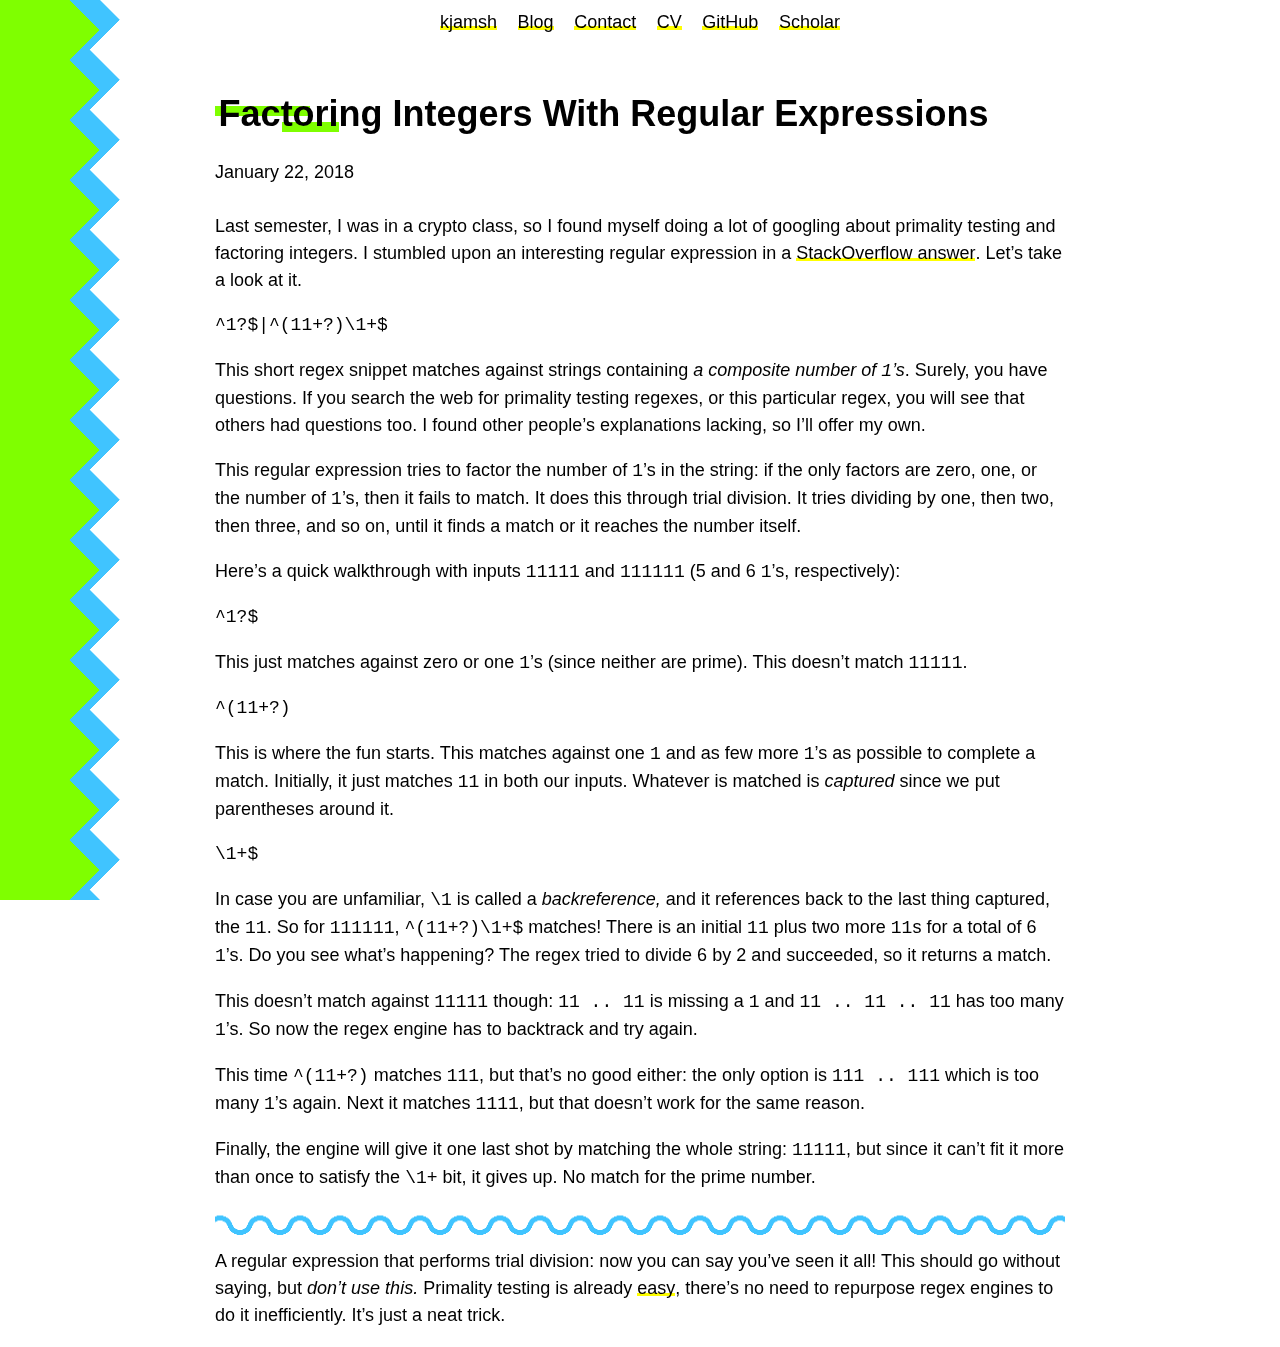
<file: posts/prime-testing-regex/index.html>
<!DOCTYPE html>
<html xmlns="http://www.w3.org/1999/xhtml" lang="" xml:lang="">
<head>
  <meta charset="utf-8" />
  <meta name="generator" content="pandoc" />
  <meta name="viewport" content="width=device-width, initial-scale=1.0, user-scalable=yes" />
  <meta name="author" content="" />
  <meta name="dcterms.date" content="2018-01-22" />
  <title>Factoring Integers With Regular Expressions</title>
  <style>
    code{white-space: pre-wrap;}
    span.smallcaps{font-variant: small-caps;}
    div.columns{display: flex; gap: min(4vw, 1.5em);}
    div.column{flex: auto; overflow-x: auto;}
    div.hanging-indent{margin-left: 1.5em; text-indent: -1.5em;}
    ul.task-list{list-style: none;}
    ul.task-list li input[type="checkbox"] {
      width: 0.8em;
      margin: 0 0.8em 0.2em -1.6em;
      vertical-align: middle;
    }
    .display.math{display: block; text-align: center; margin: 0.5rem auto;}
  </style>
  <link rel="stylesheet" href="/main.css" />
  <!--[if lt IE 9]>
    <script src="//cdnjs.cloudflare.com/ajax/libs/html5shiv/3.7.3/html5shiv-printshiv.min.js"></script>
  <![endif]-->
</head>
<body>

  <main>
    <nav>
      <a href="/">kjamsh</a>
      <a href="/posts">Blog</a>
      <a href="mailto:contact@kjamsh.com">Contact</a>
      <a href="/cv-kasra-jamshidi.pdf">CV</a>
      <a href="https://github.com/kjamsh">GitHub</a>
      <a href="https://scholar.google.com/citations?user=y8ne7rYAAAAJ&hl=en">Scholar</a>
    </nav>
  </main>

  <main>
    <h1 class="title">Factoring Integers With Regular Expressions</h1>
    <p class="author"></p>
    <p class="date">January 22, 2018</p>
  </main>

  <main class='blog-post'>
<p>Last semester, I was in a crypto class, so I found myself doing a lot
of googling about primality testing and factoring integers. I stumbled
upon an interesting regular expression in a <a
href="https://stackoverflow.com/questions/3329766/how-does-this-regular-expression-work">StackOverflow
answer</a>. Let’s take a look at it.</p>
<pre><code>^1?$|^(11+?)\1+$</code></pre>
<p>This short regex snippet matches against strings containing <em>a
composite number of <code>1</code>’s</em>. Surely, you have questions.
If you search the web for primality testing regexes, or this particular
regex, you will see that others had questions too. I found other
people’s explanations lacking, so I’ll offer my own.</p>
<p>This regular expression tries to factor the number of
<code>1</code>’s in the string: if the only factors are zero, one, or
the number of <code>1</code>’s, then it fails to match. It does this
through trial division. It tries dividing by one, then two, then three,
and so on, until it finds a match or it reaches the number itself.</p>
<p>Here’s a quick walkthrough with inputs <code>11111</code> and
<code>111111</code> (5 and 6 <code>1</code>’s, respectively):</p>
<pre><code>^1?$</code></pre>
<p>This just matches against zero or one <code>1</code>’s (since neither
are prime). This doesn’t match <code>11111</code>.</p>
<pre><code>^(11+?)</code></pre>
<p>This is where the fun starts. This matches against one <code>1</code>
and as few more <code>1</code>’s as possible to complete a match.
Initially, it just matches <code>11</code> in both our inputs. Whatever
is matched is <em>captured</em> since we put parentheses around it.</p>
<pre><code>\1+$</code></pre>
<p>In case you are unfamiliar, <code>\1</code> is called a
<em>backreference,</em> and it references back to the last thing
captured, the <code>11</code>. So for <code>111111</code>,
<code>^(11+?)\1+$</code> matches! There is an initial <code>11</code>
plus two more <code>11</code>s for a total of 6 <code>1</code>’s. Do you
see what’s happening? The regex tried to divide 6 by 2 and succeeded, so
it returns a match.</p>
<p>This doesn’t match against <code>11111</code> though:
<code>11 .. 11</code> is missing a <code>1</code> and
<code>11 .. 11 .. 11</code> has too many <code>1</code>’s. So now the
regex engine has to backtrack and try again.</p>
<p>This time <code>^(11+?)</code> matches <code>111</code>, but that’s
no good either: the only option is <code>111 .. 111</code> which is too
many <code>1</code>’s again. Next it matches <code>1111</code>, but that
doesn’t work for the same reason.</p>
<p>Finally, the engine will give it one last shot by matching the whole
string: <code>11111</code>, but since it can’t fit it more than once to
satisfy the <code>\1+</code> bit, it gives up. No match for the prime
number.</p>
<hr />
<p>A regular expression that performs trial division: now you can say
you’ve seen it all! This should go without saying, but <em>don’t use
this.</em> Primality testing is already <a
href="https://rosettacode.org/wiki/Miller–Rabin_primality_test">easy</a>,
there’s no need to repurpose regex engines to do it inefficiently. It’s
just a neat trick.</p>
  </main>
</body>
</html>
</file>
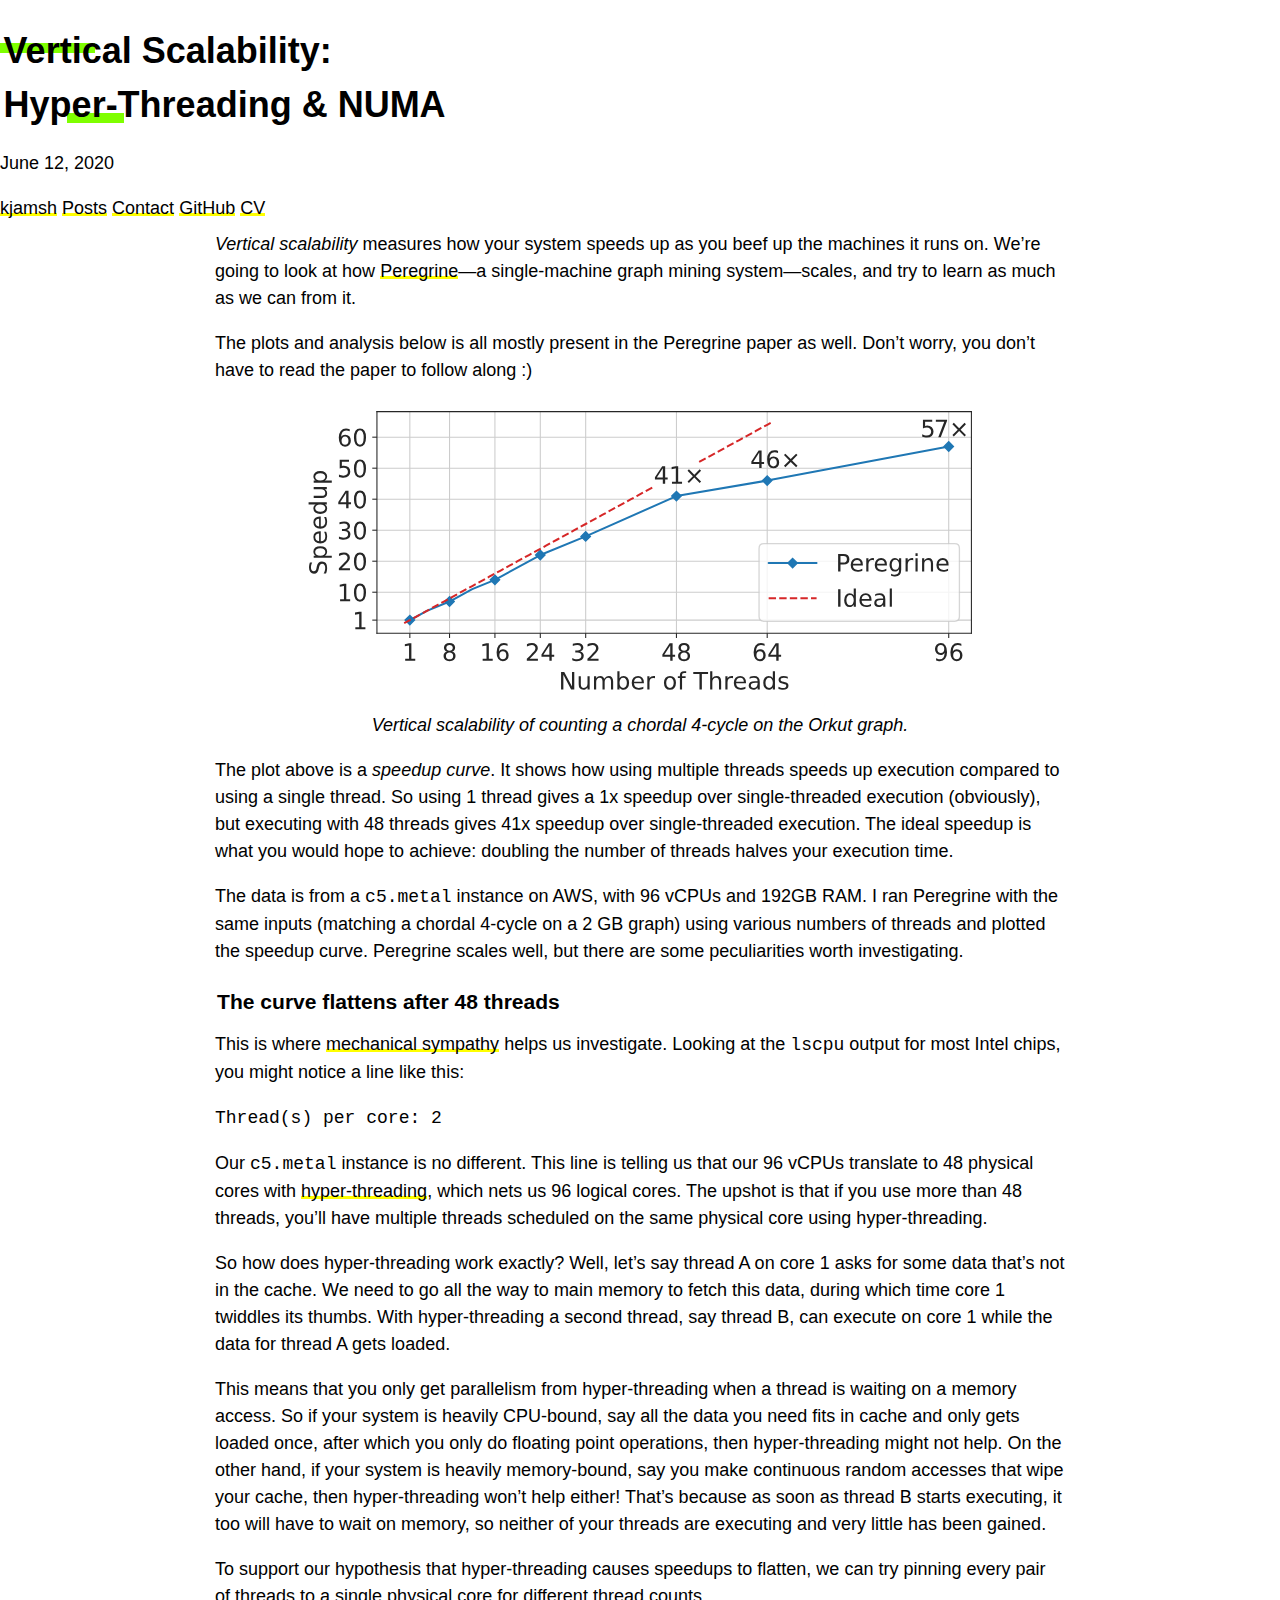
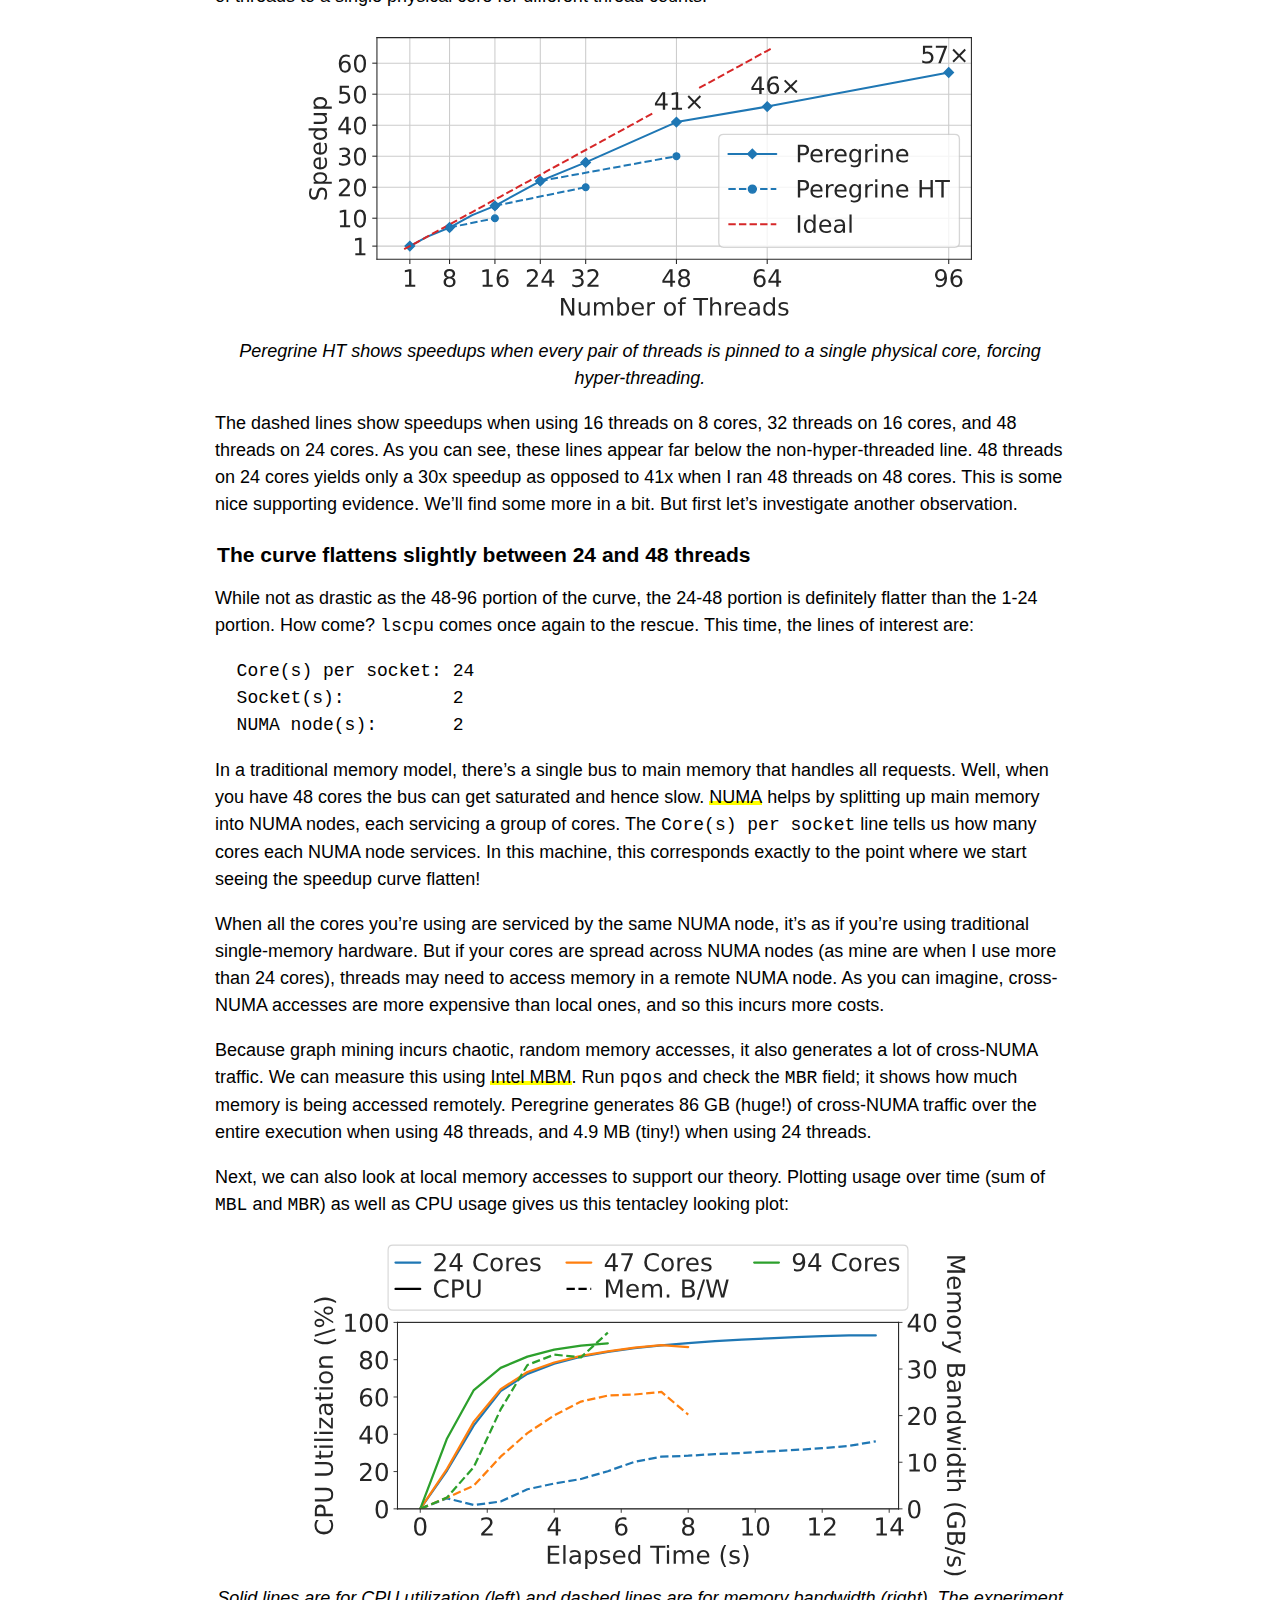
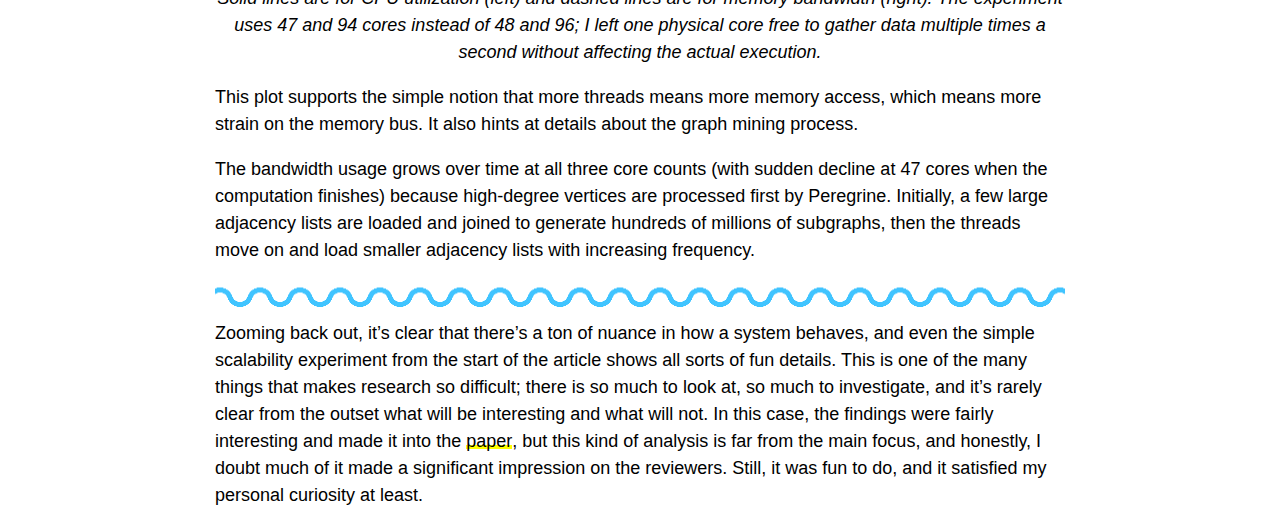
<file: posts/scalability/index.html>
<!DOCTYPE html>
<html xmlns="http://www.w3.org/1999/xhtml" lang="" xml:lang="">
<head>
  <meta charset="utf-8" />
  <meta name="generator" content="pandoc" />
  <meta name="viewport" content="width=device-width, initial-scale=1.0, user-scalable=yes" />
  <meta name="author" content="" />
  <meta name="dcterms.date" content="2020-06-12" />
  <title>Vertical Scalability:  Hyper-Threading &amp; NUMA</title>
  <style>
    code{white-space: pre-wrap;}
    span.smallcaps{font-variant: small-caps;}
    div.columns{display: flex; gap: min(4vw, 1.5em);}
    div.column{flex: auto; overflow-x: auto;}
    div.hanging-indent{margin-left: 1.5em; text-indent: -1.5em;}
    ul.task-list{list-style: none;}
    ul.task-list li input[type="checkbox"] {
      width: 0.8em;
      margin: 0 0.8em 0.2em -1.6em;
      vertical-align: middle;
    }
    .display.math{display: block; text-align: center; margin: 0.5rem auto;}
  </style>
  <link rel="stylesheet" href="/main.css" />
  <!--[if lt IE 9]>
    <script src="//cdnjs.cloudflare.com/ajax/libs/html5shiv/3.7.3/html5shiv-printshiv.min.js"></script>
  <![endif]-->
</head>
<body>

<header id="title-block-header">
<h1 class="title">Vertical Scalability:<br> Hyper-Threading &amp;
NUMA</h1>
<p class="author"></p>
<p class="date">June 12, 2020</p>
</header>
<div class='card'>
<div class='sidebar'>
<nav>
  <a href="/">kjamsh</a>
  <a href="/posts">Posts</a>
  <a href="mailto:contact@kjamsh.com">Contact</a>
  <a href="https://github.com/kjamsh">GitHub</a>
  <a href="/cv.pdf">CV</a>
</nav>
</div>

<main>
<p><em>Vertical scalability</em> measures how your system speeds up as
you beef up the machines it runs on. We’re going to look at how <a
href="https://github.com/pdclab/peregrine">Peregrine</a>—a
single-machine graph mining system—scales, and try to learn as much as
we can from it.</p>
<p>The plots and analysis below is all mostly present in the Peregrine
paper as well. Don’t worry, you don’t have to read the paper to follow
along :)</p>
<figure>
<img src="scalability.svg" class="plot"
alt="Vertical scalability of counting a chordal 4-cycle on the Orkut graph." />
<figcaption aria-hidden="true">Vertical scalability of counting a
chordal 4-cycle on the Orkut graph.</figcaption>
</figure>
<p>The plot above is a <em>speedup curve</em>. It shows how using
multiple threads speeds up execution compared to using a single thread.
So using 1 thread gives a 1x speedup over single-threaded execution
(obviously), but executing with 48 threads gives 41x speedup over
single-threaded execution. The ideal speedup is what you would hope to
achieve: doubling the number of threads halves your execution time.</p>
<p>The data is from a <code>c5.metal</code> instance on AWS, with 96
vCPUs and 192GB RAM. I ran Peregrine with the same inputs (matching a
chordal 4-cycle on a 2 GB graph) using various numbers of threads and
plotted the speedup curve. Peregrine scales well, but there are some
peculiarities worth investigating.</p>
<h3 id="the-curve-flattens-after-48-threads">The curve flattens after 48
threads</h3>
<p>This is where <a
href="https://infrastructure-as-code.com/book/2015/03/23/mechanical-sympathy.html">mechanical
sympathy</a> helps us investigate. Looking at the <code>lscpu</code>
output for most Intel chips, you might notice a line like this:</p>
<p><code>Thread(s) per core: 2</code></p>
<p>Our <code>c5.metal</code> instance is no different. This line is
telling us that our 96 vCPUs translate to 48 physical cores with <a
href="hyper-threading.pdf">hyper-threading</a>, which nets us 96 logical
cores. The upshot is that if you use more than 48 threads, you’ll have
multiple threads scheduled on the same physical core using
hyper-threading.</p>
<p>So how does hyper-threading work exactly? Well, let’s say thread A on
core 1 asks for some data that’s not in the cache. We need to go all the
way to main memory to fetch this data, during which time core 1 twiddles
its thumbs. With hyper-threading a second thread, say thread B, can
execute on core 1 while the data for thread A gets loaded.</p>
<p>This means that you only get parallelism from hyper-threading when a
thread is waiting on a memory access. So if your system is heavily
CPU-bound, say all the data you need fits in cache and only gets loaded
once, after which you only do floating point operations, then
hyper-threading might not help. On the other hand, if your system is
heavily memory-bound, say you make continuous random accesses that wipe
your cache, then hyper-threading won’t help either! That’s because as
soon as thread B starts executing, it too will have to wait on memory,
so neither of your threads are executing and very little has been
gained.</p>
<p>To support our hypothesis that hyper-threading causes speedups to
flatten, we can try pinning every pair of threads to a single physical
core for different thread counts.</p>
<figure>
<img src="scalability-ht.svg" class="plot"
alt="Peregrine HT shows speedups when every pair of threads is pinned to a single physical core, forcing hyper-threading." />
<figcaption aria-hidden="true">Peregrine HT shows speedups when every
pair of threads is pinned to a single physical core, forcing
hyper-threading.</figcaption>
</figure>
<p>The dashed lines show speedups when using 16 threads on 8 cores, 32
threads on 16 cores, and 48 threads on 24 cores. As you can see, these
lines appear far below the non-hyper-threaded line. 48 threads on 24
cores yields only a 30x speedup as opposed to 41x when I ran 48 threads
on 48 cores. This is some nice supporting evidence. We’ll find some more
in a bit. But first let’s investigate another observation.</p>
<h3 id="the-curve-flattens-slightly-between-24-and-48-threads">The curve
flattens slightly between 24 and 48 threads</h3>
<p>While not as drastic as the 48-96 portion of the curve, the 24-48
portion is definitely flatter than the 1-24 portion. How come?
<code>lscpu</code> comes once again to the rescue. This time, the lines
of interest are:</p>
<pre><code>  Core(s) per socket: 24
  Socket(s):          2
  NUMA node(s):       2</code></pre>
<p>In a traditional memory model, there’s a single bus to main memory
that handles all requests. Well, when you have 48 cores the bus can get
saturated and hence slow. <a
href="https://en.wikipedia.org/wiki/Non-uniform_memory_access">NUMA</a>
helps by splitting up main memory into NUMA nodes, each servicing a
group of cores. The <code>Core(s) per socket</code> line tells us how
many cores each NUMA node services. In this machine, this corresponds
exactly to the point where we start seeing the speedup curve
flatten!</p>
<p>When all the cores you’re using are serviced by the same NUMA node,
it’s as if you’re using traditional single-memory hardware. But if your
cores are spread across NUMA nodes (as mine are when I use more than 24
cores), threads may need to access memory in a remote NUMA node. As you
can imagine, cross-NUMA accesses are more expensive than local ones, and
so this incurs more costs.</p>
<p>Because graph mining incurs chaotic, random memory accesses, it also
generates a lot of cross-NUMA traffic. We can measure this using <a
href="https://github.com/intel/intel-cmt-cat/wiki/MBM-MBA-how-to-guide">Intel
MBM</a>. Run <code>pqos</code> and check the <code>MBR</code> field; it
shows how much memory is being accessed remotely. Peregrine generates 86
GB (huge!) of cross-NUMA traffic over the entire execution when using 48
threads, and 4.9 MB (tiny!) when using 24 threads.</p>
<p>Next, we can also look at local memory accesses to support our
theory. Plotting usage over time (sum of <code>MBL</code> and
<code>MBR</code>) as well as CPU usage gives us this tentacley looking
plot:</p>
<figure>
<img src="scalability-bw.svg" class="plot"
alt="Solid lines are for CPU utilization (left) and dashed lines are for memory bandwidth (right). The experiment uses 47 and 94 cores instead of 48 and 96; I left one physical core free to gather data multiple times a second without affecting the actual execution." />
<figcaption aria-hidden="true">Solid lines are for CPU utilization
(left) and dashed lines are for memory bandwidth (right). The experiment
uses 47 and 94 cores instead of 48 and 96; I left one physical core free
to gather data multiple times a second without affecting the actual
execution.</figcaption>
</figure>
<p>This plot supports the simple notion that more threads means more
memory access, which means more strain on the memory bus. It also hints
at details about the graph mining process.</p>
<p>The bandwidth usage grows over time at all three core counts (with
sudden decline at 47 cores when the computation finishes) because
high-degree vertices are processed first by Peregrine. Initially, a few
large adjacency lists are loaded and joined to generate hundreds of
millions of subgraphs, then the threads move on and load smaller
adjacency lists with increasing frequency.</p>
<hr />
<p>Zooming back out, it’s clear that there’s a ton of nuance in how a
system behaves, and even the simple scalability experiment from the
start of the article shows all sorts of fun details. This is one of the
many things that makes research so difficult; there is so much to look
at, so much to investigate, and it’s rarely clear from the outset what
will be interesting and what will not. In this case, the findings were
fairly interesting and made it into the <a
href="/papers/peregrine.pdf">paper</a>, but this kind of analysis is far
from the main focus, and honestly, I doubt much of it made a significant
impression on the reviewers. Still, it was fun to do, and it satisfied
my personal curiosity at least.</p>
<!--As a final aside, this is why it's so crucial to compare system performance on the exact same hardware configuration if you want to make any meaningful conclusions, because to understand performance you need to the underlying hardware you run experiments on. I've seen experiments in a top systems conference comparing execution times with numbers from a different paper. If you didn't run the system, you can't conclude anything!-->
</main>
</div>
</body>
</html>
</file>
<file: main.css>
:root {
  --blue: #40c4ff;

  --bg-light: #fff;
  --bg-dark: #232424;

  --text-light: #000;
  --text-dark: #fff;

  --accent-light: yellow;
  --accent-dark: red;

  --bg: var(--bg-dark);
  --text: var(--text-dark);
  --accent: var(--accent-dark);

  --bg: var(--bg-light);
  --text: var(--text-light);
  --accent: var(--accent-light);


  box-sizing: border-box;
  color: var(--text);
  background: no-repeat var(--bg);
  background-size: cover;
  line-height: 1.5;
  font-size: 18px;
  font-family: Noto Sans, sans-serif;
  min-height: 100vh;
  padding: 0em;
  margin: 0;
}

body {
  margin: 0;
}

main {
  max-width: 98vw;
  width: 850px;
  margin: 0 auto;
  margin-bottom: 1rem;
}

img#portrait {
  display: block;
  filter: brightness(1.1);
  margin: 1em auto;
  border: 1px solid white;
  margin-bottom: 1rem;
  max-height: 250px;
  border-radius: 5px;
  box-shadow: 0px 0px 0 4px white,
              0px 0px 0 8px var(--blue),
              0px 0px 0 12px magenta,
              0px 0px 0 16px yellow,
              0px 0px 0 0 transparent;
}

/* From: https://stackoverflow.com/questions/56199721/how-can-i-create-a-wavy-shape-css */
.wave {
  --c:chartreuse;   /* Color */
  --t:5px;   /* Thickness */
  --h:50px;  /* Height (vertical distance between two curve) */
  --w:120px; /* Width  */
  --p:13px;  /* adjust this to correct the position when changing the other values*/
  
  background:
    radial-gradient(farthest-side at 50% calc(100% + var(--p)), #0000 47%, var(--c) 50% calc(50% + var(--t)),transparent calc(52% + var(--t))),
    radial-gradient(farthest-side at 50% calc(0%   - var(--p)), #0000 47%, var(--c) 50% calc(50% + var(--t)),transparent calc(52% + var(--t)));
    
  background-size: var(--w) var(--h);
  background-position: calc(var(--w)/2) calc(var(--h)/2),0px calc(var(--h)/2);
  
  margin: 5px 0;
  display:inline-block;
  width: 100%;
  height: var(--h);
}

/*
#portrait-behind > p {
  opacity: 0;
  color: black;
  margin: 0;
  padding: 0;
  position: absolute;
  transform: skewX(30deg);
  margin-left: 1em;
  margin-right: 1em;
  line-height: 1;
  top: calc(25px - 1ex);
}

#portrait-behind > p#right {
  right: 0;
}

#portrait-container:hover > #portrait-behind > p {
  opacity: 1;
}
*/

#portrait-behind {
  background: cyan;
  transform: skewX(-30deg);
  height: 50px;
  width: 90%;
  box-shadow: 10px 10px 0 0px red;
  padding-top: 0;
  margin: 0 auto;
  position: relative;
  /* 50px (height of this div) + 10px (box shadow of this div) + 1rem (bottom-margin of portrait) */
  bottom: calc(75px + 50px + 10px + 1rem);
  /* just height of this element */
  margin-bottom: -50px;
  z-index: -1;
}

main > nav {
  display: flex;
  margin: 0 auto;
  max-width: 400px;
  justify-content: space-between;
}

a {
  display: inline-block;
  font-weight: 500;
  text-decoration: none;
  color: var(--text);
}

a::before {
  content: '';
  display: inline-block;
  position: relative;
  bottom: -2px;
  left: 100%;
  width: 100%;
  height: 0.2em;
  margin-left: -100%;
  background: var(--accent);
  z-index: -1;
  transition: height .2s;
}

a:hover::before,
a.curr::before {
  height: 1.5ex;
}

/*
hr {
  border: none;
}
hr::after{
  content: '* * *';
  text-align: center;
  color: var(--light);
  font-weight: normal;
  display: block;
}
*/

hr {
  border: none;
  --mask:
    radial-gradient(12.94px at 50% calc(100% + 3.00px),#0000 calc(99% - 5px),#000 calc(101% - 5px) 99%,#0000 101%) calc(50% - 20px) calc(50% - 7.5px + .5px)/40px 15px repeat-x,
    radial-gradient(12.94px at 50% -3px,#0000 calc(99% - 5px),#000 calc(101% - 5px) 99%,#0000 101%) 50% calc(50% + 7.5px)/40px 15px repeat-x;
  -webkit-mask: var(--mask);
          mask: var(--mask);
  
  background: var(--blue);
  background: var(--blue);
  margin: 5px 0;
  display:inline-block;
  width: 100%;
  height: 20px;
}


img {
  max-width: 99%;
}

img.plot {
  border: 1px solid var(--light);
}
figure {
  width: 100%;
  text-align: center;
  margin: 0;
  margin-bottom: 1rem;
}
figcaption {
  text-align: center;
  font-style: italic;
}

ul {
  padding-left: 0;
}
li {
  list-style: none;
}
li::before {
  content: '+';
}

/*
h1,h2,h3,h4,h5,h6 {
  font-family: serif;
  margin: 0 auto;
  margin-bottom: 0.3em;
}
*/

h1, h2, h3 {
  margin-bottom: 0.75rem;
  margin-left: .1em;
}

h3::before,
h2::before,
h1::before {
  content: '';
  display: block;
  position: absolute;
  z-index: -1;
}

h2::before {
  width: 1.5ex;
  height: 1.5ex;
  border-radius: 50%;
  background: var(--blue);
  margin-top: .65ex;
  margin-left: -.1em;
}

h1:not(.title)::before {
  width: 0;
  height: 0;
  border-top: .75ex solid transparent;
  border-bottom: .75ex solid transparent;
  border-left: 1ex solid magenta;
  margin-top: .75ex;
  margin-left: -.1em;
}

h1.title::before {
  background: chartreuse;
  width: 5ex;
  height: .5ex;
  margin-top: 1ex;
  margin-left: -.1em;
}
h1.title::after {
  content: '';
  display: block;
  position: absolute;
  z-index: -1;
  background: chartreuse;
  width: 3ex;
  height: .5ex;
  margin-top: -1ex;
  margin-left: 1.75em;
}




p {
  margin-top: 0em;
}

main > div#publications {
  flex-basis: 100%;
}
main > div#about {
  font-size: 1.1rem;
  flex-basis: 400px; /* something reasonable */
  flex-grow: 1;
}

@media only screen and (min-width: 800px) {
  main {
    padding-top: .5rem;
  }

  img.plot {
    max-height: 340px;
  }
}

nav.dated-list {
  display: grid;
}

nav.dated-list > div {
  display: flex;
  flex-flow: row wrap;
  justify-content: space-between;
  margin-bottom: .5em;
}

/*
#badge {
  float: left;
  height: 200px;
}
*/

blockquote {
  font-style: italic;
}

.award,
.paper {
  margin-bottom: .5rem;
  padding-bottom: .5rem;
}

.citation {
  display: flex;
  flex-flow: row wrap;
  justify-content: space-between;
}

.award > :not(.title),
.citation > :not(.title) {
  font-size: 0.9em;
}

.citation > div {
  line-height: 1.3;
}

.short-venue::before { content: '['; }
.short-venue::after { content: ']'; }

.title {
  flex-shrink: 1;
}

.authors {
  flex-basis: 100%;
}


/** BLOG INDEX **/
#blog-posts {
  width: max-content;
}
.blog-post::before,
#blog-posts::before {
  content: '';
  position: fixed;
  left: 0;
  top: 0;
  z-index: -1;
  width: 100px;
  height: 100%;
  background: chartreuse;
  --mask: conic-gradient(from -135deg at right,#0000,#000 1deg 89deg,#0000 90deg) 50%/100% 60.00px;
  -webkit-mask: var(--mask);
          mask: var(--mask);
}
.blog-post::after,
#blog-posts::after {
  content: '';
  position: fixed;
  left: 0;
  top: -20px;
  z-index: -2;
  width: 120px;
  height: calc(100% + 20px);
  background: var(--blue);
  --mask: conic-gradient(from -135deg at right,#0000,#000 1deg 89deg,#0000 91deg) 50%/100% 60.00px;
  -webkit-mask: var(--mask);
          mask: var(--mask);
}


.post-listing {
  margin: 0 auto;
  margin-top: 1rem;
  display: flex;
  flex-flow: row wrap;
  line-height: 1.2;
}

.post-date {
  order: -1;
  margin-right: 1rem;
}

@media only screen and (max-width: 600px) {
  .blog-post::before,
  .blog-post::after,
  #blog-posts::before,
  #blog-posts::after {
    display: none;
  }
  .post-date {
    order: -1;
    margin-right: 0;
    flex-basis: 100%;
  }
  .post-title {
    flex-grow: 0;
  }
}

/** BLOG POSTS **/
.side-by-side {
  width: 100%;
  display: flex;
  flex-flow: row wrap;
  justify-content: center;
  align-content: space-around;
}

.side-by-side > div {
  margin: 1rem auto;
}

div.sourceCode {
  width: 100%;
  max-width: 98vw;
}

pre.sourceCode {
  overflow-x: scroll;
  border: 2px dashed var(--light);
  padding: .5rem;
  margin-right: 2px;
}

code {
  white-space: unset;
}
code span.al { color: #ff0000; font-weight: bold; } /* Alert */
code span.an { color: #60a0b0; font-weight: bold; font-style: italic; } /* Annotation */
code span.at { color: #7d9029; } /* Attribute */
code span.bn { color: #40a070; } /* BaseN */
code span.bu { color: #008000; } /* BuiltIn */
code span.cf { color: #007020; font-weight: bold; } /* ControlFlow */
code span.ch { color: #4070a0; } /* Char */
code span.cn { color: #880000; } /* Constant */
code span.co { color: #60a0b0; font-style: italic; } /* Comment */
code span.cv { color: #60a0b0; font-weight: bold; font-style: italic; } /* CommentVar */
code span.do { color: #ba2121; font-style: italic; } /* Documentation */
code span.dt { color: #902000; } /* DataType */
code span.dv { color: #40a070; } /* DecVal */
code span.er { color: #ff0000; font-weight: bold; } /* Error */
code span.ex { } /* Extension */
code span.fl { color: #40a070; } /* Float */
code span.fu { color: #06287e; } /* Function */
code span.im { color: #008000; font-weight: bold; } /* Import */
code span.in { color: #60a0b0; font-weight: bold; font-style: italic; } /* Information */
code span.kw { color: #007020; font-weight: bold; } /* Keyword */
code span.op { color: #666666; } /* Operator */
code span.ot { color: #007020; } /* Other */
code span.pp { color: #bc7a00; } /* Preprocessor */
code span.sc { color: #4070a0; } /* SpecialChar */
code span.ss { color: #bb6688; } /* SpecialString */
code span.st { color: #4070a0; } /* String */
code span.va { color: #19177c; } /* Variable */
code span.vs { color: #4070a0; } /* VerbatimString */
code span.wa { color: #60a0b0; font-weight: bold; font-style: italic; } /* Warning */
</file>
